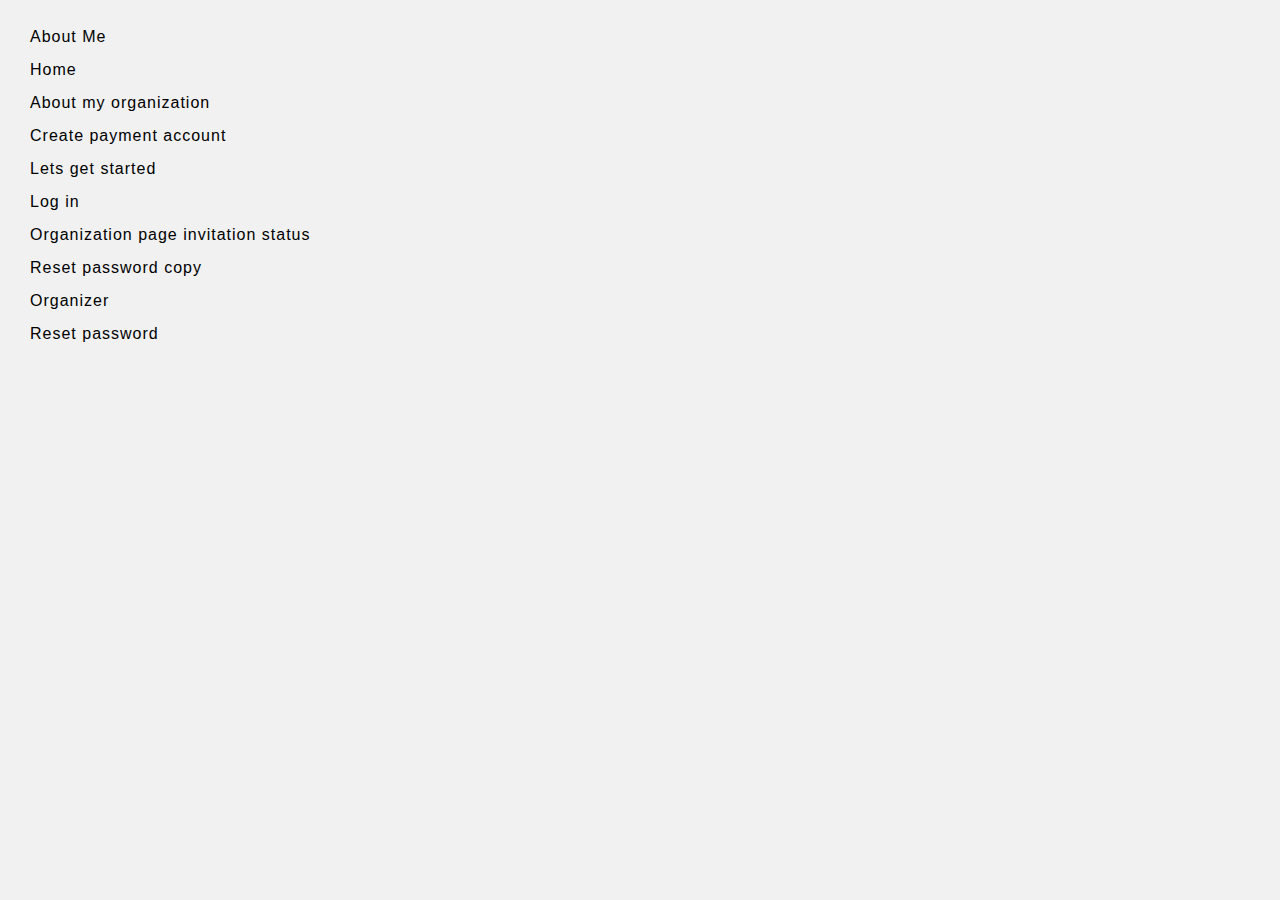
<file: index.html>
<!DOCTYPE html>
<html lang="en">
<head>
  <meta charset="UTF-8">
  <meta name="viewport" content="width=device-width, initial-scale=1.0">
  <meta http-equiv="X-UA-Compatible" content="ie=edge">
  <title>RaffleNetwork</title>
  <link href="https://fonts.googleapis.com/css?family=Montserrat" rel="stylesheet">
  <link href="https://fonts.googleapis.com/css?family=Comfortaa" rel="stylesheet">
  <link rel="stylesheet" href="./styles/main.css">
</head>
<body>
  <style>
    body {
      background-color: #f1f1f1;
      padding: 20px 0;
    }

    a {
      padding: 10px 30px;
      font-family: 'Arial';
      color: #000;
      letter-spacing:1px;
      line-height: 33px;
      cursor: pointer;
      transition: color .2s;
    }

    a:hover {
      color: #7b7b7a;
      text-decoration: underline;
    }
  </style>
  <a href="https://luminitaserban.github.io/DemoHTML/AboutMe.html">About Me</a>
  <br>
  <a href="https://luminitaserban.github.io/DemoHTML/landing.html">Home</a>
  <br>
  <a href="https://luminitaserban.github.io/DemoHTML/AboutMyOrganization.html">About my organization</a>
  <br>
  <a href="https://luminitaserban.github.io/DemoHTML/CreatePaymentAccount.html">Create payment account</a>
  <br>
  <a href="https://luminitaserban.github.io/DemoHTML/LetsGetStarted.html">Lets get started</a>
  <br>
  <a href="https://luminitaserban.github.io/DemoHTML/LogIn.html">Log in</a>
  <br>
  <a href="https://luminitaserban.github.io/DemoHTML/OrgPageInvitationStatus.html">Organization page invitation status</a>
  <br>
  <a href="https://luminitaserban.github.io/DemoHTML/ResetPasswordCopy.html">Reset password copy</a>
  <br>
  <a href="https://luminitaserban.github.io/DemoHTML/organizer.html">Organizer</a>
  <br>
  <a href="https://luminitaserban.github.io/DemoHTML/resetPassword.html">Reset password</a>
</body>
</html>
</file>
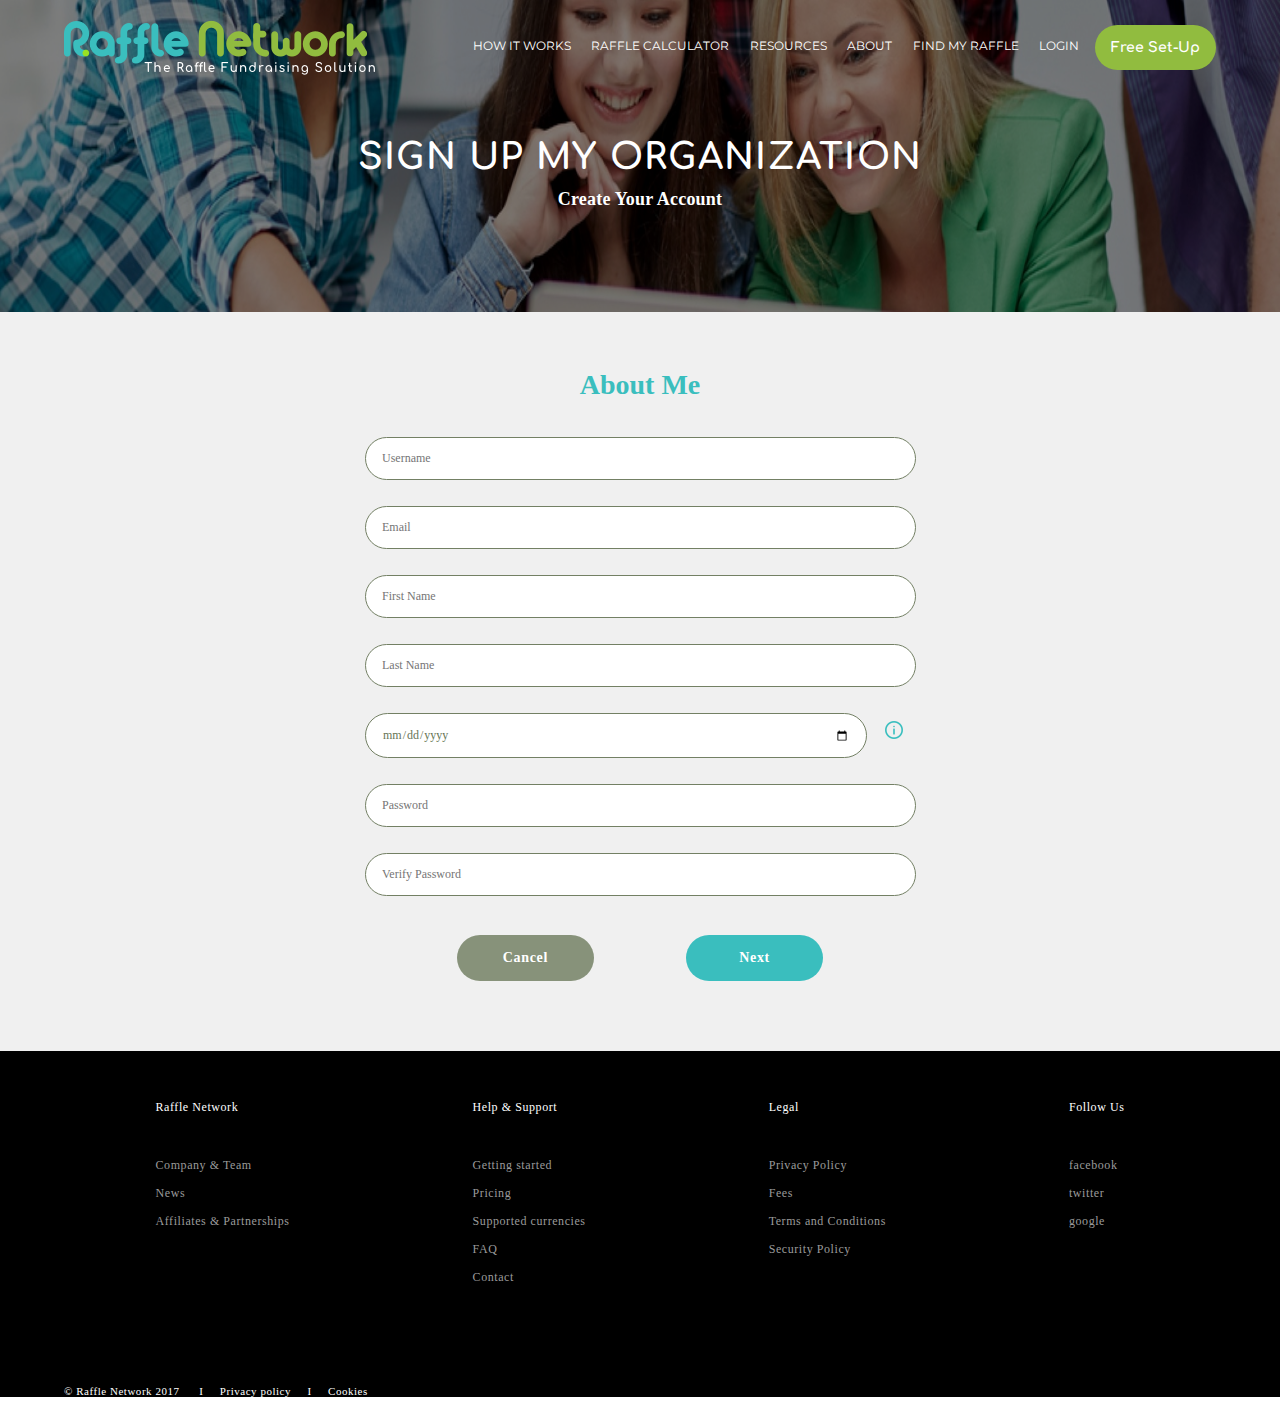
<file: AboutMe.html>
<!DOCTYPE html>
<html lang="en">
<head>
  <meta charset="UTF-8">
  <meta name="viewport" content="width=device-width, initial-scale=1.0">
  <meta http-equiv="X-UA-Compatible" content="ie=edge">
  <title>AboutMe</title>
  <link href="https://fonts.googleapis.com/css?family=Montserrat" rel="stylesheet">
  <link href="https://fonts.googleapis.com/css?family=Comfortaa" rel="stylesheet">
  <link rel="stylesheet" href="./styles/main.css">
</head>
<body style="font-family: 'Arial'">

  <header class="heading-section small">
    <img class="heading-background" src="images/background4.jpg" alt="background header">
    <div class="base-container">
      <div class="header-top">
          <div class="logo">
            <img src="images/raffle-logo.png" alt="logo">
          </div>
          <div class="header-menu">
            <nav>
              <ul>
                <li><a href="#">HOW IT WORKS</a></li>
                <li><a href="#">RAFFLE CALCULATOR</a></li>
                <li><a href="#">RESOURCES</a></li>
                <li><a href="#">ABOUT</a></li>
                <li><a href="#">FIND MY RAFFLE</a></li>
                <li><a href="#">LOGIN </a></li>
              </ul>
              <button class="auth">Free Set-Up</button>
            </nav>
          </div>
      </div>
      
      <div class="base-header-container no-margin">
        <h3 class="text-center h3-white">SIGN UP MY ORGANIZATION</h3>
        <div class="button"><button class="btt-transparent">Create Your Account</button></div>
      </div>
    </div>
  </header>

  <div class="form-block-bg">
    <div class="base-container">
      <h4 class="h4-form">About Me</h4>
      <div class="form-input">
        <input class="wide-input" type="text" placeholder="Username">
        <input class="wide-input" type="email" placeholder="Email">
        <input class="wide-input" type="text" placeholder="First Name">
        <input class="wide-input" type="text" placeholder="Last Name">
        <input class="wide85-input" type="date" placeholder="Date Of Birth" min="1940-01-01" max="2018-12-31">

        <div class="tooltip">
          <div class="info-icon tooltip"><img src="images/info-icon.png" alt="info icon"></div>
          <span class="tooltiptext">Date Of Birth</span>
        </div>
         

        <input class="wide-input" type="password" placeholder="Password">
        <input class="wide-input" type="password" placeholder="Verify Password">
        <!-- <div class="margin-25-0">
          <label class="position-relative">
            <input type="checkbox" checked>
            <span></span>
            <span class="label-text">Remember Me</span> 
          </label>
        </div> -->
        <div class="button-seven-block flex-button space-evenly">
          <button class="gray comfortaa-font wide25">Cancel</button>
          <button class="blue comfortaa-font wide25">Next</button>
        </div>
      </div>
    </div>
  </div>


    <footer class="footer">
      <div class="base-container">
        <div class="ul-container">
          <ul>
            <li class="first-li" ><a class="first-link" href="#">Raffle Network</a></li>
            <li><a href="#">Company & Team</a></li>
            <li><a href="#">News</a></li>
            <li><a href="#">Affiliates & Partnerships</a></li>
          </ul>
  
          <ul>
              <li class="first-li" ><a class="first-link" href="#">Help & Support</a></li>
              <li><a href="#">Getting started</a></li>
              <li><a href="#">Pricing</a></li>
              <li><a href="#">Supported currencies</a></li>
              <li><a href="#">FAQ</a></li>
              <li><a href="#">Contact</a></li>
          </ul>
  
          <ul>
              <li class="first-li" ><a class="first-link" href="#">Legal</a></li>
              <li><a href="#">Privacy Policy</a></li>
              <li><a href="#">Fees</a></li>
              <li><a href="#">Terms and Conditions</a></li>
              <li><a href="#">Security Policy</a></li>
          </ul>
  
          <ul>
              <li class="first-li" ><a class="first-link" href="#">Follow Us</a></li>
              <li><a href="#">facebook</a></li>
              <li><a href="#">twitter</a></li>
              <li><a href="#">google</a></li>
          </ul>
        </div>
        

        <div class="footer-licence">
          <pre>© Raffle Network 2017      I     Privacy policy     I     Cookies</pre>
        </div>

      </div>

    </footer>


</body>
</html>
</file>
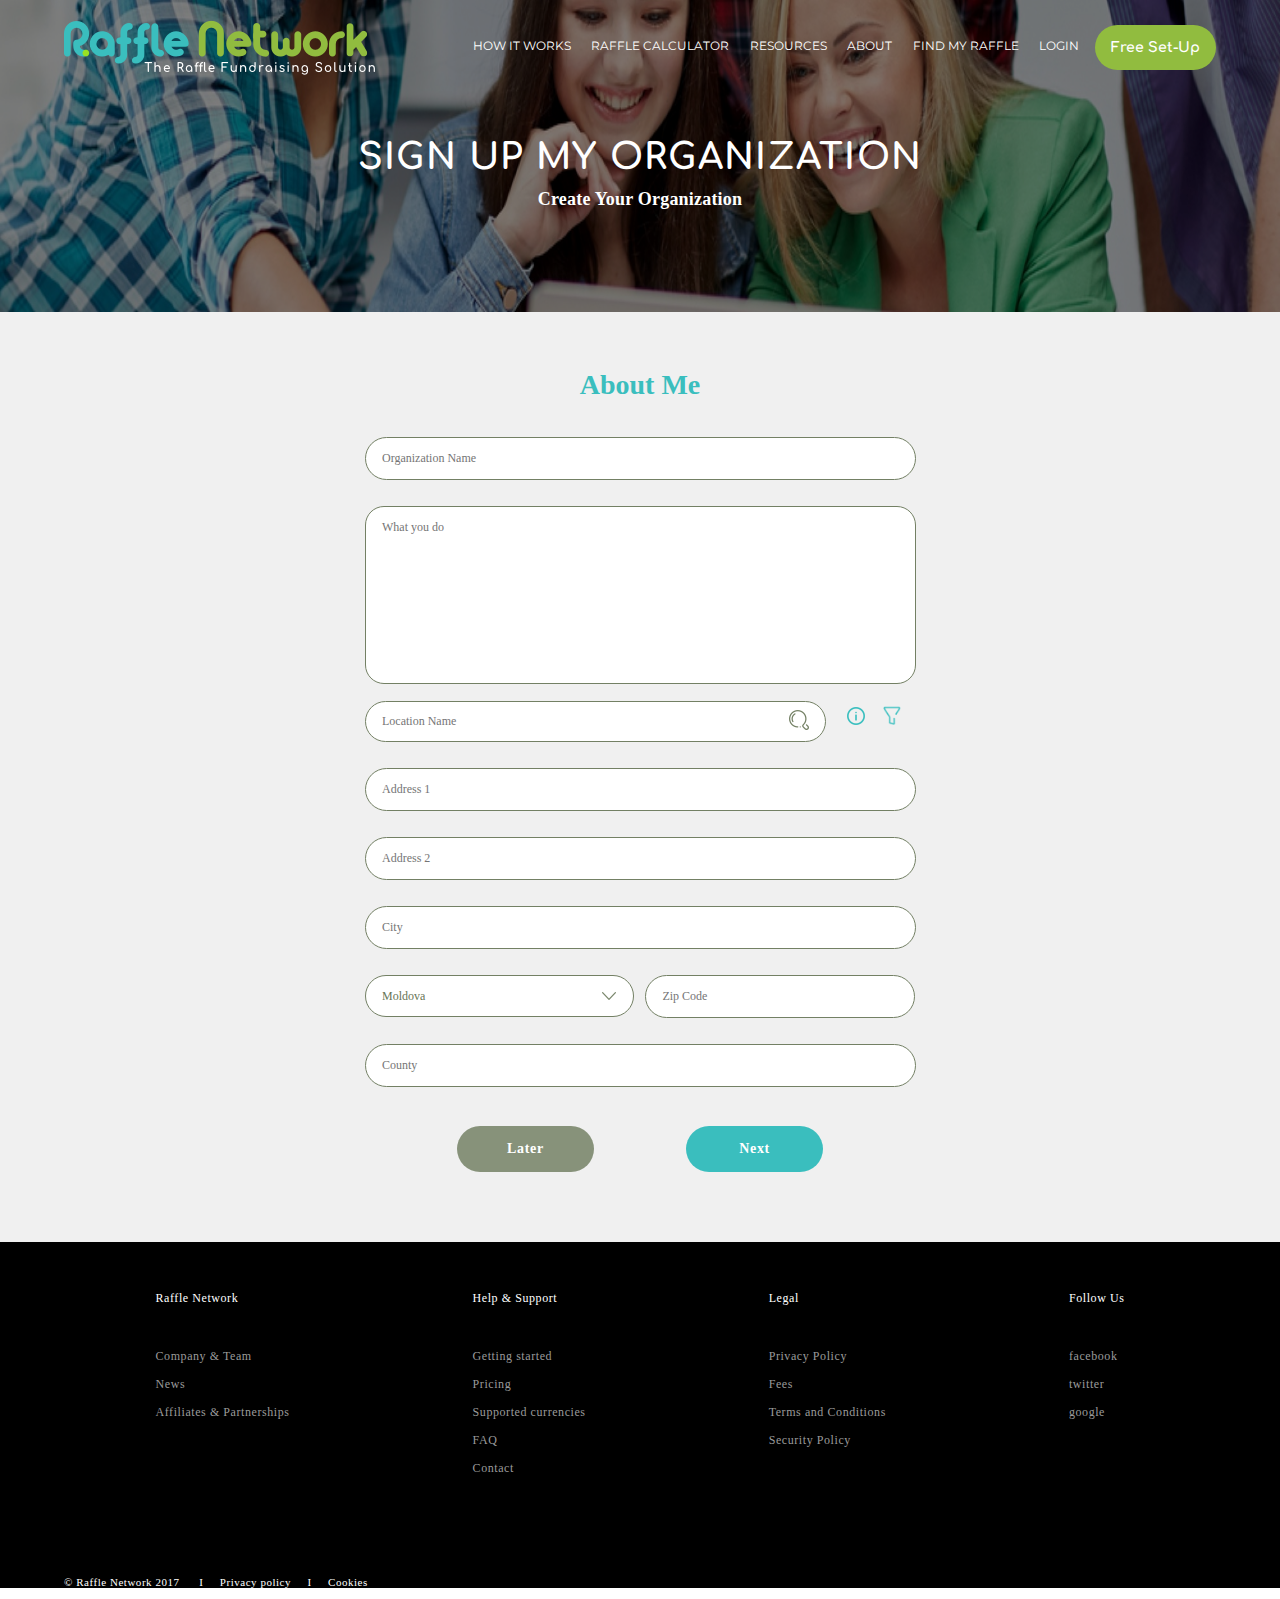
<file: AboutMyOrganization.html>
<!DOCTYPE html>
<html lang="en">
<head>
  <meta charset="UTF-8">
  <meta name="viewport" content="width=device-width, initial-scale=1.0">
  <meta http-equiv="X-UA-Compatible" content="ie=edge">
  <title>AboutMyOrganization</title>
  <link href="https://fonts.googleapis.com/css?family=Montserrat" rel="stylesheet">
  <link href="https://fonts.googleapis.com/css?family=Comfortaa" rel="stylesheet">
  <link rel="stylesheet" href="./styles/main.css">
</head>
<body style="font-family: 'Arial'">

  <header class="heading-section small">
    <img class="heading-background" src="images/background4.jpg" alt="background header">
    <div class="base-container">
      <div class="header-top">
          <div class="logo">
            <img src="images/raffle-logo.png" alt="logo">
          </div>
          <div class="header-menu">
            <nav>
              <ul>
                <li><a href="#">HOW IT WORKS</a></li>
                <li><a href="#">RAFFLE CALCULATOR</a></li>
                <li><a href="#">RESOURCES</a></li>
                <li><a href="#">ABOUT</a></li>
                <li><a href="#">FIND MY RAFFLE</a></li>
                <li><a href="#">LOGIN </a></li>
              </ul>
              <button class="auth">Free Set-Up</button>
            </nav>
          </div>
      </div>
      
      <div class="base-header-container no-margin">
        <h3 class="text-center h3-white">SIGN UP MY ORGANIZATION</h3>
        <div class="button"><button class="btt-transparent">Create Your Organization</button></div>
      </div>
    </div>
  </header>

  <div class="form-block-bg">
    <div class="base-container">
      <h4 class="h4-form">About Me</h4>
      <div class="form-input">
        <input class="wide-input" type="text" placeholder="Organization Name">
        <textarea class="wide-input" cols="30" rows="10" placeholder="What you do"></textarea>
        
        <div class="input-block wide75-input">
          <input class="wide75-input input-width" type="text" placeholder="Location Name">
          <img class="img-absolute" src="images/searchInput.png" alt="search icon">
        </div>
        
        <div class="tooltip-container">
            <div class="tooltip">
              <div class="info-icon tooltip margin-right-img"><img src="images/info-icon.png" alt="info icon"></div>
              <span class="tooltiptext">Date Of Birth</span>
            </div>
            <div class="tooltip">
              <div class="info-icon tooltip"><img class="img81" src="images/Shape9.png" alt="info icon"></div>
              <span class="tooltiptext">Date?????</span>
            </div>
        </div>
        
        <input class="wide-input" type="text" placeholder="Address 1">
        <input class="wide-input" type="text" placeholder="Address 2">
        <input class="wide-input" type="text" placeholder="City">
        <div class="input-2">
  
          <div class="input-block wide75-input">
            <select class="wide-input marg-input-flex input-width" placeholder="State">
              <option value="Moldova">Moldova</option>
              <option value="Rusia">Rusia</option>
              <option value="USA">USA</option>
            </select>
            <img class="img-absolute top-right" src="images/Shape10.png" alt="icon">
          </div>

          
          <input class="wide-input" type="number" placeholder="Zip Code" style="width: 63%">
        </div>
        
        <input class="wide-input" type="text" placeholder="County">
        
        <div class="button-seven-block flex-button space-evenly">
          <button class="gray comfortaa-font wide25">Later</button>
          <button class="blue comfortaa-font wide25">Next</button>
        </div>
      </div>
    </div>
  </div>


  <footer class="footer">
    <div class="base-container">
      <div class="ul-container">
        <ul>
          <li class="first-li" ><a class="first-link" href="#">Raffle Network</a></li>
          <li><a href="#">Company & Team</a></li>
          <li><a href="#">News</a></li>
          <li><a href="#">Affiliates & Partnerships</a></li>
        </ul>

        <ul>
            <li class="first-li" ><a class="first-link" href="#">Help & Support</a></li>
            <li><a href="#">Getting started</a></li>
            <li><a href="#">Pricing</a></li>
            <li><a href="#">Supported currencies</a></li>
            <li><a href="#">FAQ</a></li>
            <li><a href="#">Contact</a></li>
        </ul>

        <ul>
            <li class="first-li" ><a class="first-link" href="#">Legal</a></li>
            <li><a href="#">Privacy Policy</a></li>
            <li><a href="#">Fees</a></li>
            <li><a href="#">Terms and Conditions</a></li>
            <li><a href="#">Security Policy</a></li>
        </ul>

        <ul>
            <li class="first-li" ><a class="first-link" href="#">Follow Us</a></li>
            <li><a href="#">facebook</a></li>
            <li><a href="#">twitter</a></li>
            <li><a href="#">google</a></li>
        </ul>
      </div>
      

      <div class="footer-licence">
        <pre>© Raffle Network 2017      I     Privacy policy     I     Cookies</pre>
      </div>

    </div>

  </footer>


</body>
</html>
</file>
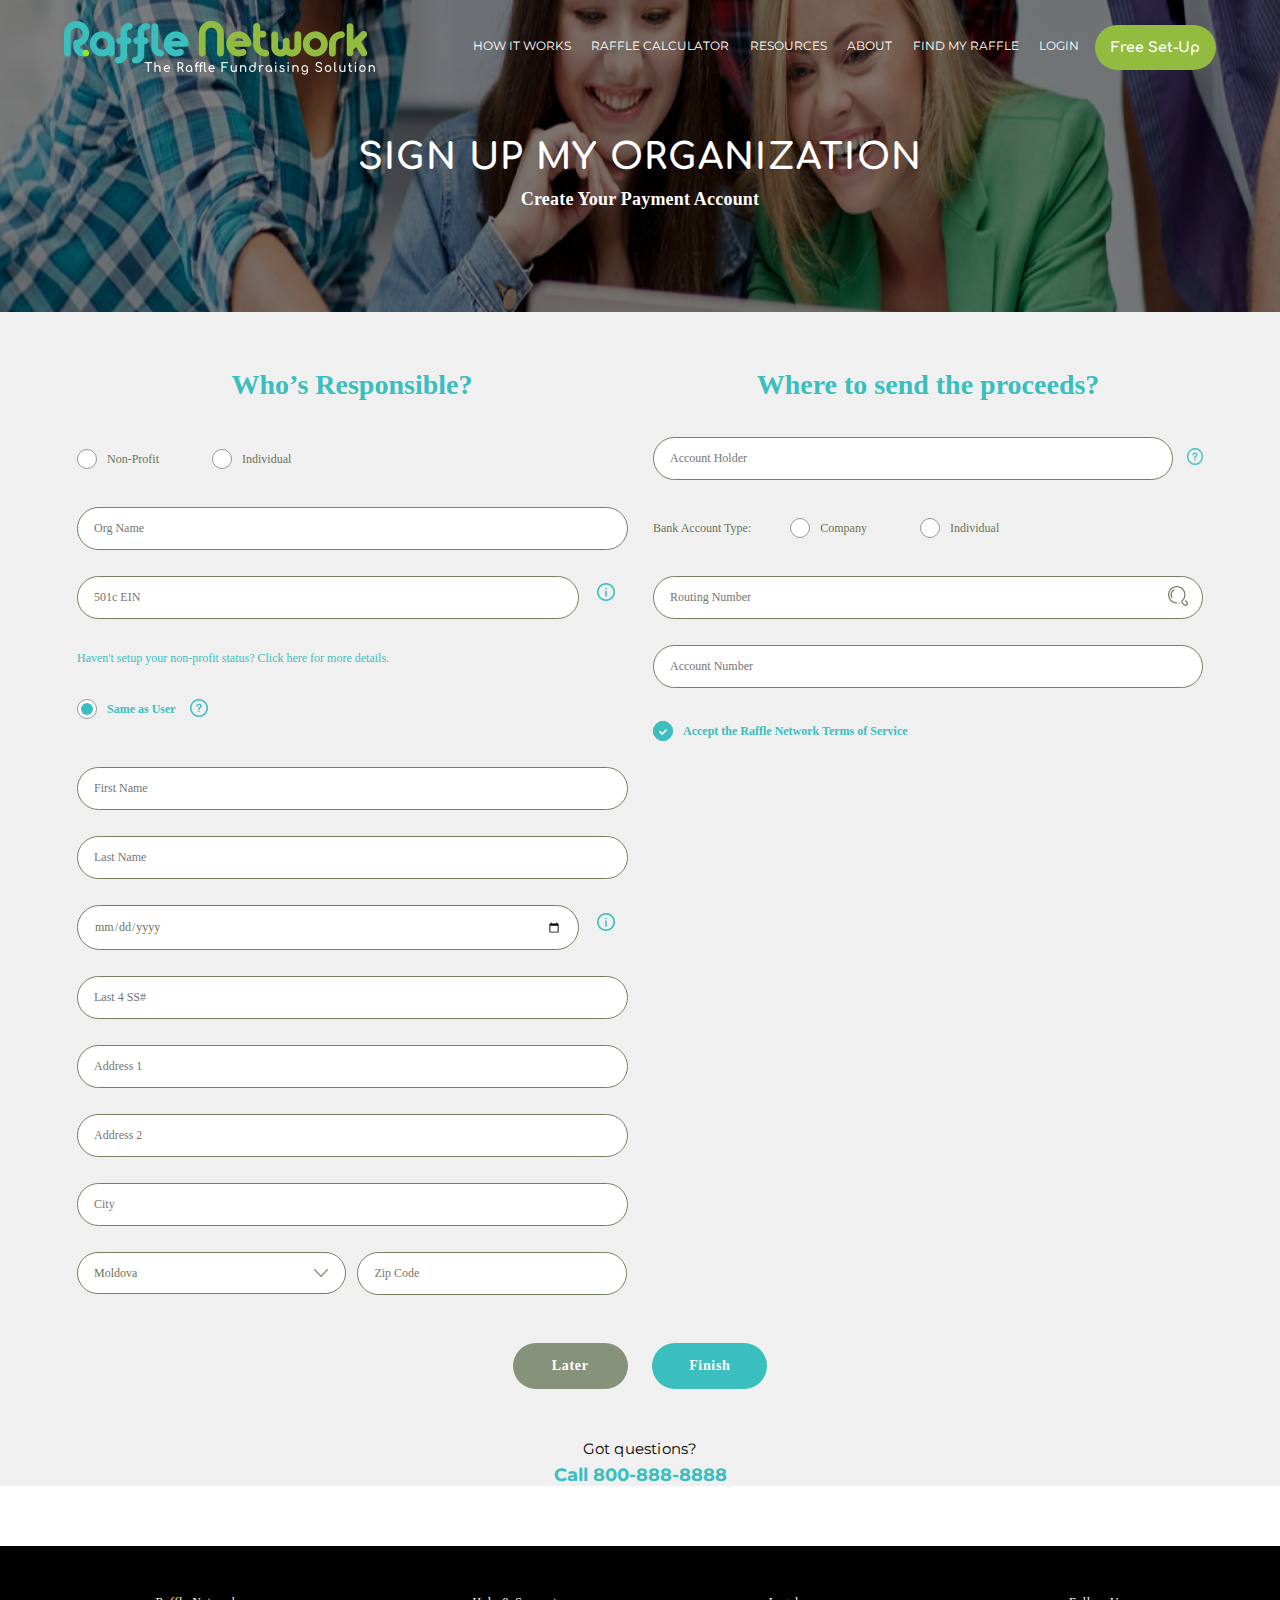
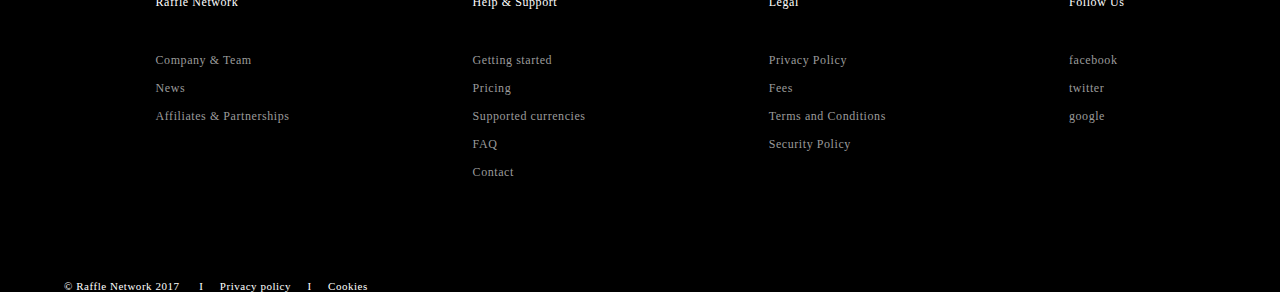
<file: CreatePaymentAccount.html>
<!DOCTYPE html>
<html lang="en">
<head>
  <meta charset="UTF-8">
  <meta name="viewport" content="width=device-width, initial-scale=1.0">
  <meta http-equiv="X-UA-Compatible" content="ie=edge">
  <title>CreatePaymentAccount</title>
  <link href="https://fonts.googleapis.com/css?family=Montserrat" rel="stylesheet">
  <link href="https://fonts.googleapis.com/css?family=Comfortaa" rel="stylesheet">
  <link rel="stylesheet" href="./styles/main.css">
</head>
<body style="font-family: 'Arial'">

  <header class="heading-section small">
    <img class="heading-background" src="images/background4.jpg" alt="background header">
    <div class="base-container">
      <div class="header-top">
          <div class="logo">
            <img src="images/raffle-logo.png" alt="logo">
          </div>
          <div class="header-menu">
            <nav>
              <ul>
                <li><a href="#">HOW IT WORKS</a></li>
                <li><a href="#">RAFFLE CALCULATOR</a></li>
                <li><a href="#">RESOURCES</a></li>
                <li><a href="#">ABOUT</a></li>
                <li><a href="#">FIND MY RAFFLE</a></li>
                <li><a href="#">LOGIN </a></li>
              </ul>
              <button class="auth">Free Set-Up</button>
            </nav>
          </div>
      </div>
      
      <div class="base-header-container no-margin">
        <h3 class="text-center h3-white">SIGN UP MY ORGANIZATION</h3>
        <div class="button"><button class="btt-transparent">Create Your Payment Account</button></div>
      </div>
    </div>
  </header>

  <div class="form-block-bg">
    <div class="base-container">

      <div class="flex-card">
          <div style="width: 50%" class="form-input">
              <h4 class="h4-form">Who’s Responsible?</h4>
              <div class="form-input">

                <div class="flex">
                  <div class="margin-25-0" style="margin-right: 53px">
                    <label class="position-relative">
                      <input type="radio" name="rad">
                      <span></span>
                      <span class="label-text">Non-Profit</span> 
                    </label>
                  </div>
  
                  <div class="margin-25-0">
                    <label class="position-relative">
                      <input type="radio" name="rad">
                      <span></span>
                      <span class="label-text">Individual</span> 
                    </label>
                  </div>
                </div>
                

                <input class="wide-input" type="text" placeholder="Org Name">
                
                <div>
                  <input class="wide85-input" type="text" placeholder="501c EIN">
                  <div class="tooltip">
                    <div class="info-icon tooltip"><img src="images/info-icon.png" alt="info icon"></div>
                    <span class="tooltiptext">??????</span>
                  </div>
                </div>
                

                <ul class="text-left"><li><a href="#">Haven't setup your non-profit status? Click here for more details.</a></li></ul>
               
                <div class="flex" style="margin: 33px 0">
                  <div class="no-gutters">
                    <label class="position-relative">
                      <input type="checkbox" checked>
                      <span></span>
                      <span class="label-text">Same as User</span> 
                    </label>
                  </div>
  
                  <div class="tooltip inline">
                    <div class="info-icon tooltip"><img src="images/Shape11.png" alt="info icon"></div>
                    <span class="tooltiptext">??????</span>
                  </div>
                </div>

                <input class="wide-input" type="text" placeholder="First Name">
                <input class="wide-input" type="text" placeholder="Last Name">

                <div>
                  <input class="wide85-input" type="date" placeholder="Date Of Birth" min="1940-01-01" max="2018-12-31">
                  
                  <div class="tooltip">
                    <div class="info-icon tooltip"><img src="images/info-icon.png" alt="info icon"></div>
                    <span class="tooltiptext">Date Of Birth</span>
                  </div>
                </div>
                

                <input class="wide-input" type="text" placeholder="Last 4 SS#">
                <input class="wide-input" type="text" placeholder="Address 1">
                <input class="wide-input" type="text" placeholder="Address 2">
                <input class="wide-input" type="text" placeholder="City">
                <div class="input-2">
        
                  <div class="input-block wide75-input">
                    <select class="wide-input marg-input-flex input-width" placeholder="State">
                      <option value="Moldova">Moldova</option>
                      <option value="Rusia">Rusia</option>
                      <option value="USA">USA</option>
                    </select>
                    <img class="img-absolute top-right" src="images/Shape10.png" alt="icon">
                  </div>
                  <input class="wide-input" type="number" placeholder="Zip Code" style="width: 63%">
                </div>
                
              </div>
            </div>
      
      
      
            <div style="width: 50%" class="form-input">
              <h4 class="h4-form">Where to send the proceeds?</h4>
              <div class="flex row input">
                  <input class="wide box-sizing" type="text" placeholder="Account Holder">
                  <div class="tooltip flex column center">
                    <div class="info-icon tooltip"><img src="images/Shape11.png" alt="info icon"></div>
                    <span class="tooltiptext" style="top: 17px">??????</span>
                  </div>
              </div>
              <div class="flex">
                <p class="monserat-light" style="margin: auto 0; padding-right: 39px;">Bank Account Type:</p>  
                <div class="margin-25-0" style="margin-right: 53px">
                  <label class="position-relative">
                    <input type="radio" name="radio">
                    <span></span>
                    <span class="label-text">Company</span> 
                  </label>
                </div>

                <div class="margin-25-0">
                  <label class="position-relative">
                    <input type="radio" name="radio">
                    <span></span>
                    <span class="label-text">Individual</span> 
                  </label>
                </div>
              </div>
              <div style="position: relative" class="input">
                <input class="wide box-sizing" type="text" placeholder="Routing Number">
                <img style="position: absolute; right: 15px; top: 23px" src="images/searchInput.png" alt="search icon" style="right: -20px">
              </div>
              <input class="wide box-sizing" type="number" placeholder="Account Number">

              <div class="last-checkbox" style="margin-top: 20px">
                <label class="position-relative">
                  <input type="checkbox" checked>
                  <span></span>
                  <img src="images/Shape12.png" alt="icon">
                  <span class="label-text">Accept the Raffle Network Terms of Service</span> 
                </label>
              </div>

            </div>
      </div>

      <div class="button-seven-block">
        <button class="gray comfortaa-font" style="width: 10%; margin-right: 10px;">Later</button>
        <button class="blue comfortaa-font" style="width: 10%; margin-left: 10px;">Finish</button>
      </div>

      <div class="phone-number text-center">
        <p>Got questions?</p>
        <a href="tel:800-888-8888">Call 800-888-8888</a>
      </div>

    </div>
  </div>


  <footer class="footer">
    <div class="base-container">
      <div class="ul-container">
        <ul>
          <li class="first-li" ><a class="first-link" href="#">Raffle Network</a></li>
          <li><a href="#">Company & Team</a></li>
          <li><a href="#">News</a></li>
          <li><a href="#">Affiliates & Partnerships</a></li>
        </ul>

        <ul>
            <li class="first-li" ><a class="first-link" href="#">Help & Support</a></li>
            <li><a href="#">Getting started</a></li>
            <li><a href="#">Pricing</a></li>
            <li><a href="#">Supported currencies</a></li>
            <li><a href="#">FAQ</a></li>
            <li><a href="#">Contact</a></li>
        </ul>

        <ul>
            <li class="first-li" ><a class="first-link" href="#">Legal</a></li>
            <li><a href="#">Privacy Policy</a></li>
            <li><a href="#">Fees</a></li>
            <li><a href="#">Terms and Conditions</a></li>
            <li><a href="#">Security Policy</a></li>
        </ul>

        <ul>
            <li class="first-li" ><a class="first-link" href="#">Follow Us</a></li>
            <li><a href="#">facebook</a></li>
            <li><a href="#">twitter</a></li>
            <li><a href="#">google</a></li>
        </ul>
      </div>
      

      <div class="footer-licence">
        <pre>© Raffle Network 2017      I     Privacy policy     I     Cookies</pre>
      </div>

    </div>

  </footer>


</body>
</html>
</file>
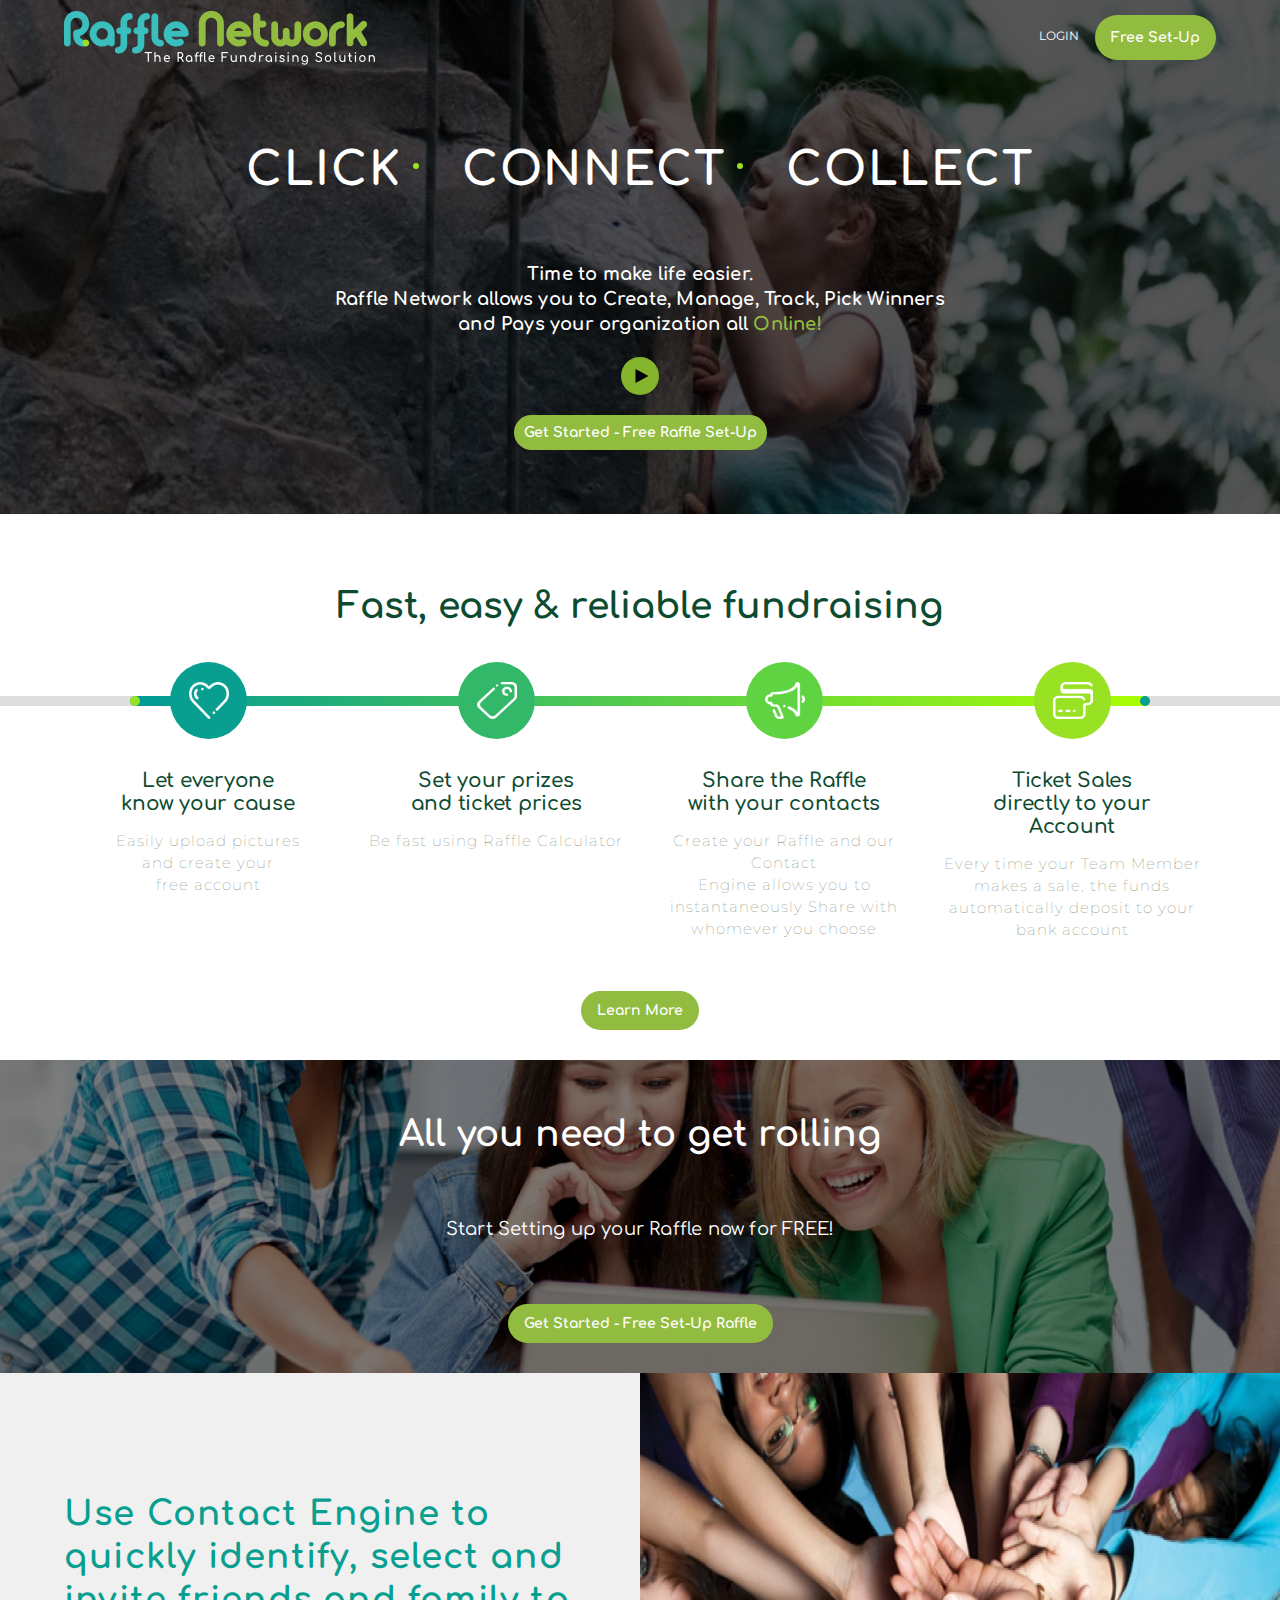
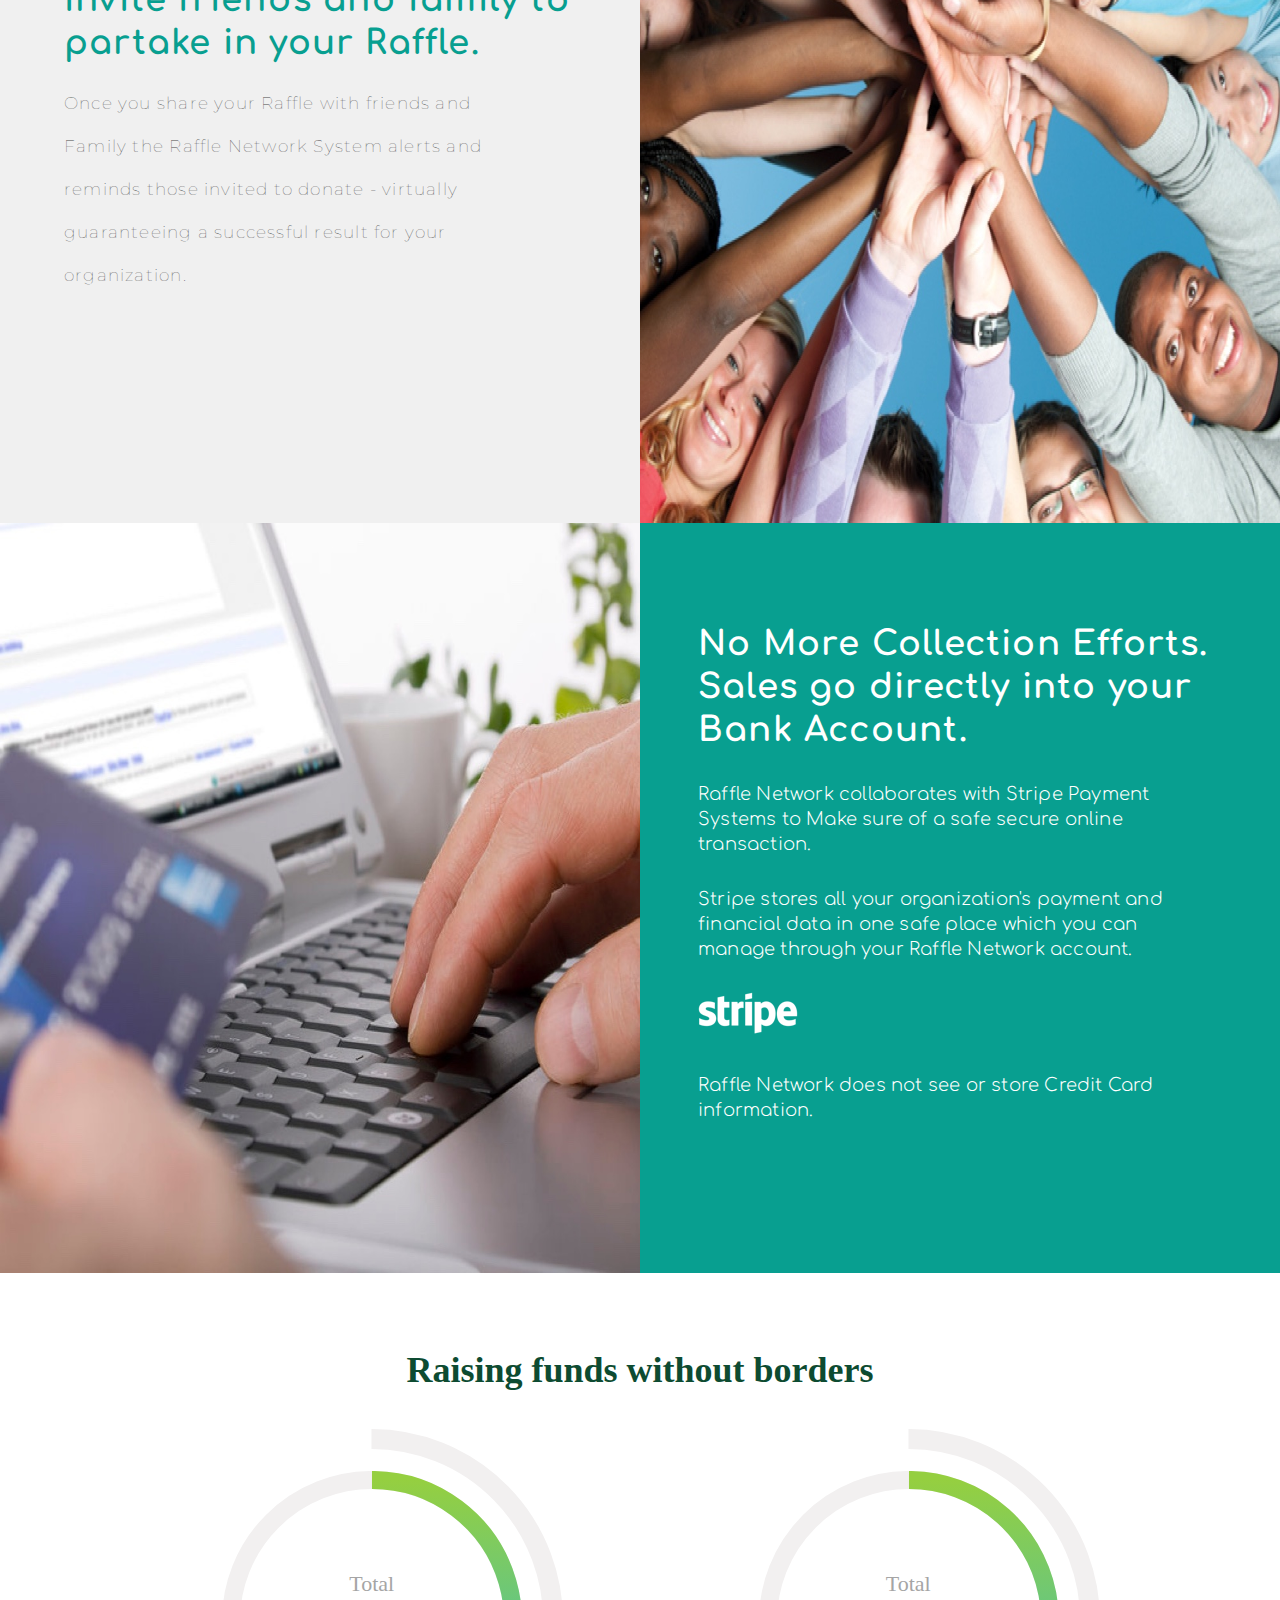
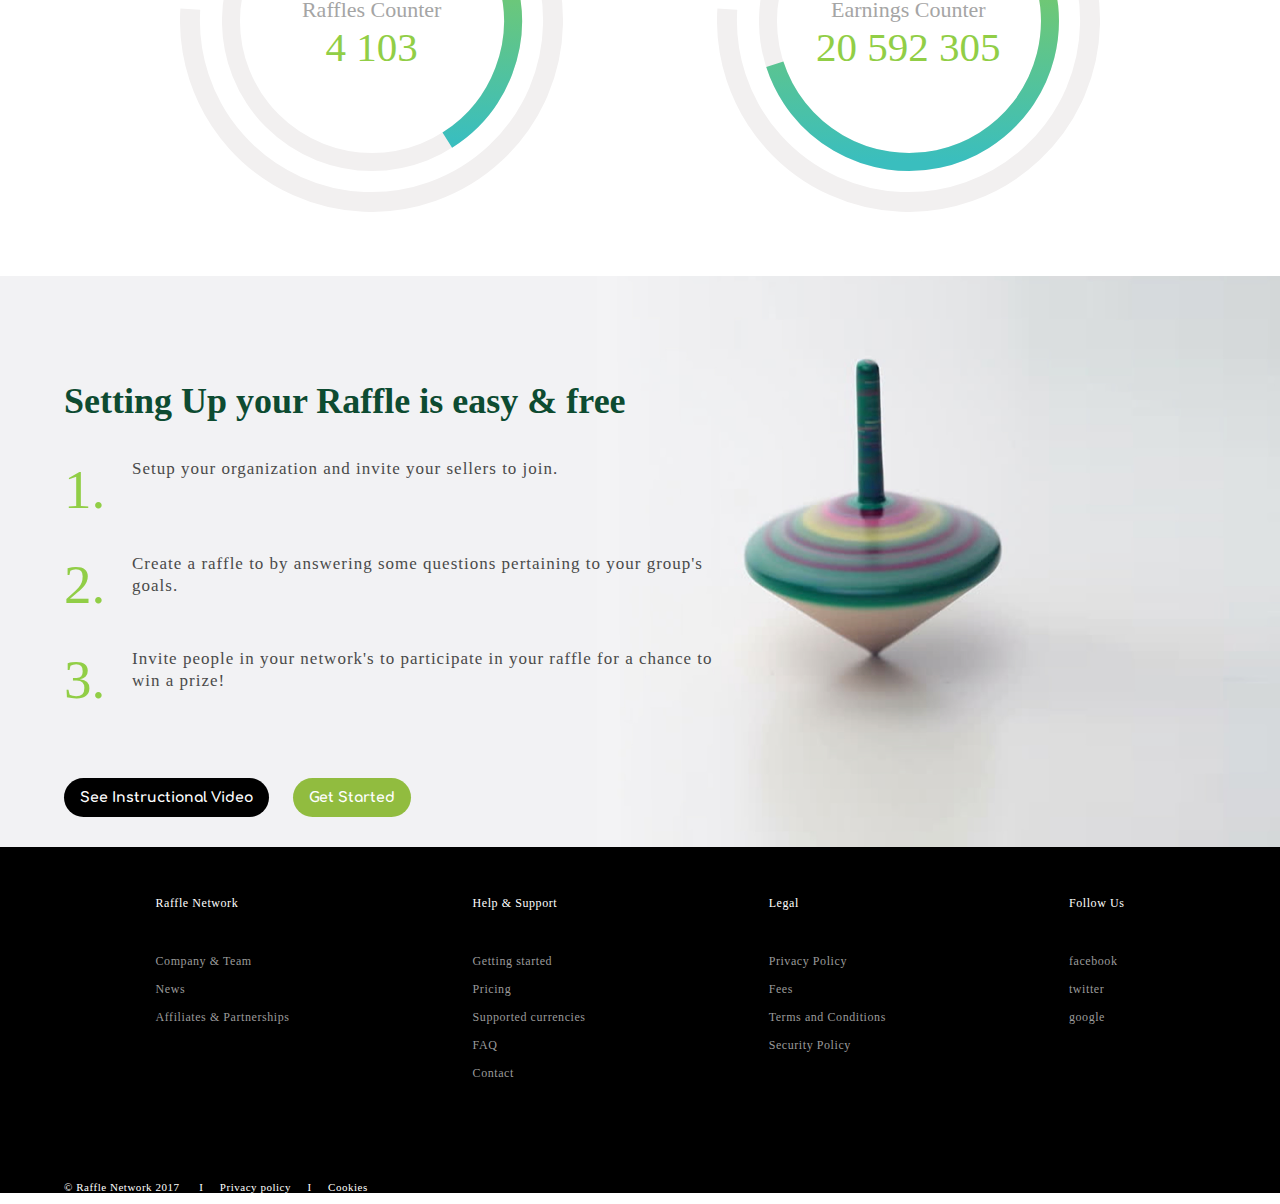
<file: landing.html>
<!DOCTYPE html>
<html lang="en">
<head>
  <meta charset="UTF-8">
  <meta name="viewport" content="width=device-width, initial-scale=1.0">
  <meta http-equiv="X-UA-Compatible" content="ie=edge">
  <title>Home7</title>
  <link href="https://fonts.googleapis.com/css?family=Montserrat" rel="stylesheet">
  <link href="https://fonts.googleapis.com/css?family=Comfortaa" rel="stylesheet">
  <link rel="stylesheet" href="./styles/main.css">
</head>
<body style="font-family: 'Arial'">

  <div class="heading-section" style="min-height: 514px;">
    <img class="heading-background" src="images/Rectangle.jpg" alt="background heading">
    <div class="base-container text-center">
      <header>
        <picture class="logo">
          <source srcset="images/ms-icon-144x144.png" media="(max-width: 767px)" style="transform: scale(0.9)">
          <img src="images/raffle-logo.png" alt="logo">
        </picture>
        <div class="header-menu">
          <nav>
            <ul>
              <li><a href="#">LOGIN </a></li>
            </ul>
            <button class="auth">Free Set-Up</button>
          </nav>
          <!-- menu-toggle -->
          <button class="menu-toggle" style="display: none;">
            <span></span>
            <span></span>
            <span></span>
          </button>
          
        </div>
      </header>

      <div class="base-header-container" style="margin-top: 9%">
        <h1>
          <span><h1>CLICK</h1></span>
          <span class="before-circle"><h1>CONNECT</h1></span>
          <span class="before-circle"><h1>COLLECT</h1></span>
        </h1>
        <p>
          Time to make life easier.<br>
            Raffle Network allows you to Create, Manage, Track, Pick Winners<br> 
            and Pays your organization all 
            <a href="#">Online!</a>
        </p>
        <button class="control margin-button"></button>
        <button class="margin-button">Get Started - Free Raffle Set-Up</button>
      </div>
    </div>
  </div>
  <div class="clearfix"></div>
  <div class="second-section">
    <div class="base-container text-center">
      <h3 class="second-block-h3">Fast, easy & reliable fundraising</h3>
    </div>

    <div class="mark">
      <div class="inner-content  base-container">
          <div class="circles">
              <span class="one"><img src="images/Shape.png" alt="shapecircle"></span>
              <span class="two"><img src="images/Shape2.png" alt="shapecircle"></span>
              <span class="three"><img src="images/Shape3.png" alt="shapecircle"></span>
              <span class="four"><img src="images/Shape4.png" alt="shapecircle"></span>
          </div>
          <div class="gradient">
            <span class="span-1"></span>
            <span class="span-2"></span>
          </div>
      </div>

      <div class="info-second-block  base-container">
        <div class="info-card one1">
          <h4>Let everyone<br>
              know your cause</h4>
          <p>Easily upload pictures<br>
              and create your<br> 
              free account</p>
        </div>
        <div class="info-card two2">
          <h4>Set your prizes<br> 
              and ticket prices</h4>
          <p>Be fast using Raffle Calculator</p>    
        </div>
        <div class="info-card">
          <h4>Share the Raffle<br>
              with your contacts</h4>
          <p>Create your Raffle and our Contact<br>
             Engine allows you to<br>
              instantaneously Share with<br>
               whomever you choose</p>
        </div>
        <div class="info-card">
          <h4>Ticket Sales<br> 
              directly to your Account</h4>
          <p>Every time your Team Member<br>
             makes a sale, the funds<br>
             automatically deposit to your<br>
             bank account</p>
        </div>
      </div>

      <div class="button-second-block"><button>Learn More</button></div>  

    </div>



    <div class="mark-min"  style="display: none;">
      <div class="base-container info-second-block" style="display: flex; flex-wrap: wrap;">
        <div class="circles" style="display: flex; flex-wrap: wrap;">
          <div style="margin: 1em auto 1em;">
            <span class="one" style="margin: 0 auto;"><img src="images/Shape.png" alt="shapecircle"></span>
            <div class="info-card">
              <h4>Let everyone know your cause</h4>
            </div>
          </div>
          <div style="margin: 1em auto 1em;">
            <span class="two" style="margin: 0 auto;"><img src="images/Shape2.png" alt="shapecircle"></span>
            <div class="info-card two2">
              <h4>Set your prizes and ticket prices</h4>  
            </div>
          </div>
          <div style="margin: 1em auto 1em;">
            <span class="three" style="margin: 0 auto;"><img src="images/Shape3.png" alt="shapecircle"></span>
            <div class="info-card">
              <h4>Share the Raffle with your contacts</h4>
            </div>
          </div>  
          <div style="margin: 1em auto 1em;">
            <span class="four" style="margin: 0 auto;"><img src="images/Shape4.png" alt="shapecircle"></span>
            <div class="info-card">
              <h4>Ticket Sales directly to your Account</h4>
            </div>
          </div>  
        </div>
        <div class="button-second-block"><button>Learn More</button></div> 
      </div>

       

    </div>
    

  </div>

  <div class="three-section">
    <picture class="logo">
      <source srcset="images/bg3block.jpg" media="(max-width: 600px)" style="transform: scale(0.9)">
      <img class="three-background" src="images/bg3block копия.jpg" alt="background3">
    </picture>
    
    <div class="base-container">
      <div class="middle-container">
          <h3 class="three-block-h3">All you need to get rolling</h3>
          <p>Start Setting up your Raffle now for FREE!</p>
          <div class="button-three-block">
            <button>Get Started - Free Set-Up Raffle</button>
          </div>
      </div> 
    </div>
  </div>

  <div class="four-section">
    <div class="four-section-cards">
      <img src="images/4section.jpg" alt="bg 4 section">
    </div>
    <div class="base-container four-block-base-container">
      <h4 class="h4-four-block">Use Contact Engine to<br> quickly identify, select and<br> invite friends and family to<br> partake in your Raffle.</h4>
      <p class="p-four-block">Once you share your Raffle with friends and<br> Family the Raffle Network System alerts and<br> reminds those invited to donate - virtually<br> guaranteeing a successful result for your<br> organization.</p>
    </div>
  </div>

  <div class="five-section">
      <div class="five-section-cards">
        <img src="images/bg5block.jpg" alt="bg 5 section">
      </div>
      <div class="base-container five-block-base-container">
        <h4 class="h4-five-block">No More Collection Efforts.<br>
            Sales go directly into your<br> Bank Account.</h4>
        <div class="p-five-block">
          <p>Raffle Network collaborates with Stripe Payment<br> Systems to Make sure of a safe secure online<br> transaction.</p>
          <p>Stripe stores all your organization's payment and<br> financial data in one safe place which you can<br> manage through your Raffle Network account.</p>
          <img class="img-stripe" src="images/stripe.png" alt="stripe word">
          <p>Raffle Network does not see or store Credit Card<br> information.</p>
        </div>
      </div>
  </div>

  <h3 class="h3-six text-center" style="width:100%">Raising funds without borders</h3>
  <div class="rising-founds">
      <div class="svg-shape-background" style="display: none;">
          <svg width="100%" height="316px" viewBox="0 0 2000 316" version="1.1" xmlns="http://www.w3.org/2000/svg" xmlns:xlink="http://www.w3.org/1999/xlink">
            <g id="Page-1" stroke="none" stroke-width="1" fill="none" fill-rule="evenodd">
                <g id="Home--7-June-" transform="translate(0.000000, -3583.000000)">
                    <path d="M0,3784.64844 L337.256655,3645.75781 L494.937163,3889.31024 L717.497229,3584 L1037.7638,3687.80423 L986.531636,3618.36328 L1027.41194,3765 L1155.1753,3653.85033 L1486.05424,3765 L1760,3608.92969 L1737.66386,3827.90465 C1737.66386,3827.90465 1585.74964,3746.62898 1394.94364,3731.59375 C1204.13764,3716.55852 1052.22121,3685.59963 1037.7638,3687.80423 C720.985766,3736.10954 0,3784.64844 0,3784.64844 Z" id="Path-2" stroke="#979797" stroke-width="0.8"></path>
                    <circle id="Oval-2" fill="#91CE45" cx="335" cy="3648" r="17"></circle>
                    <circle id="Oval-2" fill="#91CE45" cx="1040" cy="3690" r="11"></circle>
                    <circle id="Oval-2" fill="#91CE45" cx="493.5" cy="3887.5" r="11.5"></circle>
                    <circle id="Oval-2" fill="#91CE45" cx="1732" cy="3819" r="17"></circle>
                    <circle id="Oval-2" fill="#91CE45" cx="1759.5" cy="3606.5" r="10.5"></circle>
                    <circle id="Oval-2" fill="#91CE45" cx="988.5" cy="3622.5" r="6.5"></circle>
                    <circle id="Oval-2" fill="#91CE45" cx="1027.5" cy="3764.5" r="6.5"></circle>
                    <path d="M1764.375,3605.85156 L2003.79688,3655.8125" id="Path-3" stroke="#979797"></path>
                </g>
            </g>
          </svg>
      </div>
      <div class="circles-gradient">
          <div class="svg-circle">
              <img src="./images/Oval_3.svg" alt="">
              <div class="svg-circle-inner">
                  <svg width="100%" height="100%">
                      <defs>
                        <linearGradient x1="50%" y1="0%" x2="50%" y2="100%" id="linearGradient-1">
                            <stop stop-color="#95CF40" offset="0%"></stop>
                            <stop stop-color="#3ABEBE" offset="100%"></stop>
                        </linearGradient>
                      </defs>
                      <circle  fill="none" cx="125" cy="125" r="117.5" style="stroke: rgb(242, 240, 240); stroke-width: 15;"></circle>
                      <path fill="none" style="stroke-width: 15; stroke: url(#linearGradient-1);" d="M 187.772604124338 224.32698611882444 A 117.5 117.5 0 0 0 125.00000000000001 7.5"></path>  
                    </svg>
              </div>
              <div class="info-svg">
                <span class="text-svg">Total<br> 
                    Raffles Counter</span>
                <span class="number-svg">4 103</span>
              </div>
          </div>
          <div class="svg-circle">
              <img src="./images/Oval_3.svg" alt="">
              <div class="svg-circle-inner">
                <svg width="100%" height="100%">
                    <defs>
                      <linearGradient x1="50%" y1="0%" x2="50%" y2="100%" id="linearGradient-1">
                          <stop stop-color="#95CF40" offset="0%"></stop>
                          <stop stop-color="#3ABEBE" offset="100%"></stop>
                      </linearGradient>
                    </defs>
                    <circle fill="none" cx="125" cy="125" r="117.5" style="stroke: rgb(242, 240, 240); stroke-width: 15;"></circle>
                    <path fill="none" style="stroke-width: 15; stroke: url(#linearGradient-1);" d="M 13.182660234218133 161.09892696055795 A 117.5 117.5 0 1 0 125.00000000000001 7.5"></path> 
                </svg>
            </div>
            <div class="info-svg">
                <span class="text-svg">Total<br>
                  Earnings Counter</span>
                <span class="number-svg">20 592 305</span>
            </div>
          </div>
      </div>
  </div>


  <div class="seven-section">
      <img class="seven-background" src="images/titirez.png" alt="background7">
      <div class="base-container">
        <div class="middle-container seven-middle">
            <h3 class="seven-block-h3">Setting Up your Raffle is easy & free</h3>
            <div class="info-seven-container">
              <div class="info-card-seven">
                <span>1.</span>
                <p>Setup your organization and invite your sellers 
                    to join.</p>
              </div>
              <div class="info-card-seven">
                <span>2.</span>
                <p>Create a raffle to by answering some questions 
                    pertaining to your group's goals.</p>
              </div>
              <div class="info-card-seven">
                <span>3.</span>
                <p>Invite people in your network's to participate in your raffle for a chance to win a prize!</p>
              </div>
            </div>

            <div class="button-seven-block">
              <button style="margin-right:20px" class="black">See Instructional Video</button>
              <button class="second-button">Get Started</button>
            </div>
        </div> 
      </div>
    </div>

    <footer class="footer">
      <div class="base-container">
        <div class="ul-container">
          <ul>
            <li class="first-li" ><a class="first-link" href="#">Raffle Network</a></li>
            <li><a href="#">Company & Team</a></li>
            <li><a href="#">News</a></li>
            <li><a href="#">Affiliates & Partnerships</a></li>
          </ul>
  
          <ul>
              <li class="first-li" ><a class="first-link" href="#">Help & Support</a></li>
              <li><a href="#">Getting started</a></li>
              <li><a href="#">Pricing</a></li>
              <li><a href="#">Supported currencies</a></li>
              <li><a href="#">FAQ</a></li>
              <li><a href="#">Contact</a></li>
          </ul>
  
          <ul>
              <li class="first-li" ><a class="first-link" href="#">Legal</a></li>
              <li><a href="#">Privacy Policy</a></li>
              <li><a href="#">Fees</a></li>
              <li><a href="#">Terms and Conditions</a></li>
              <li><a href="#">Security Policy</a></li>
          </ul>
  
          <ul>
              <li class="first-li" ><a class="first-link" href="#">Follow Us</a></li>
              <li><a href="#">facebook</a></li>
              <li><a href="#">twitter</a></li>
              <li><a href="#">google</a></li>
          </ul>
        </div>
        

        <div class="footer-licence">
          <pre>© Raffle Network 2017      I     Privacy policy     I     Cookies</pre>
        </div>

      </div>

    </footer>


</body>
</html>
</file>
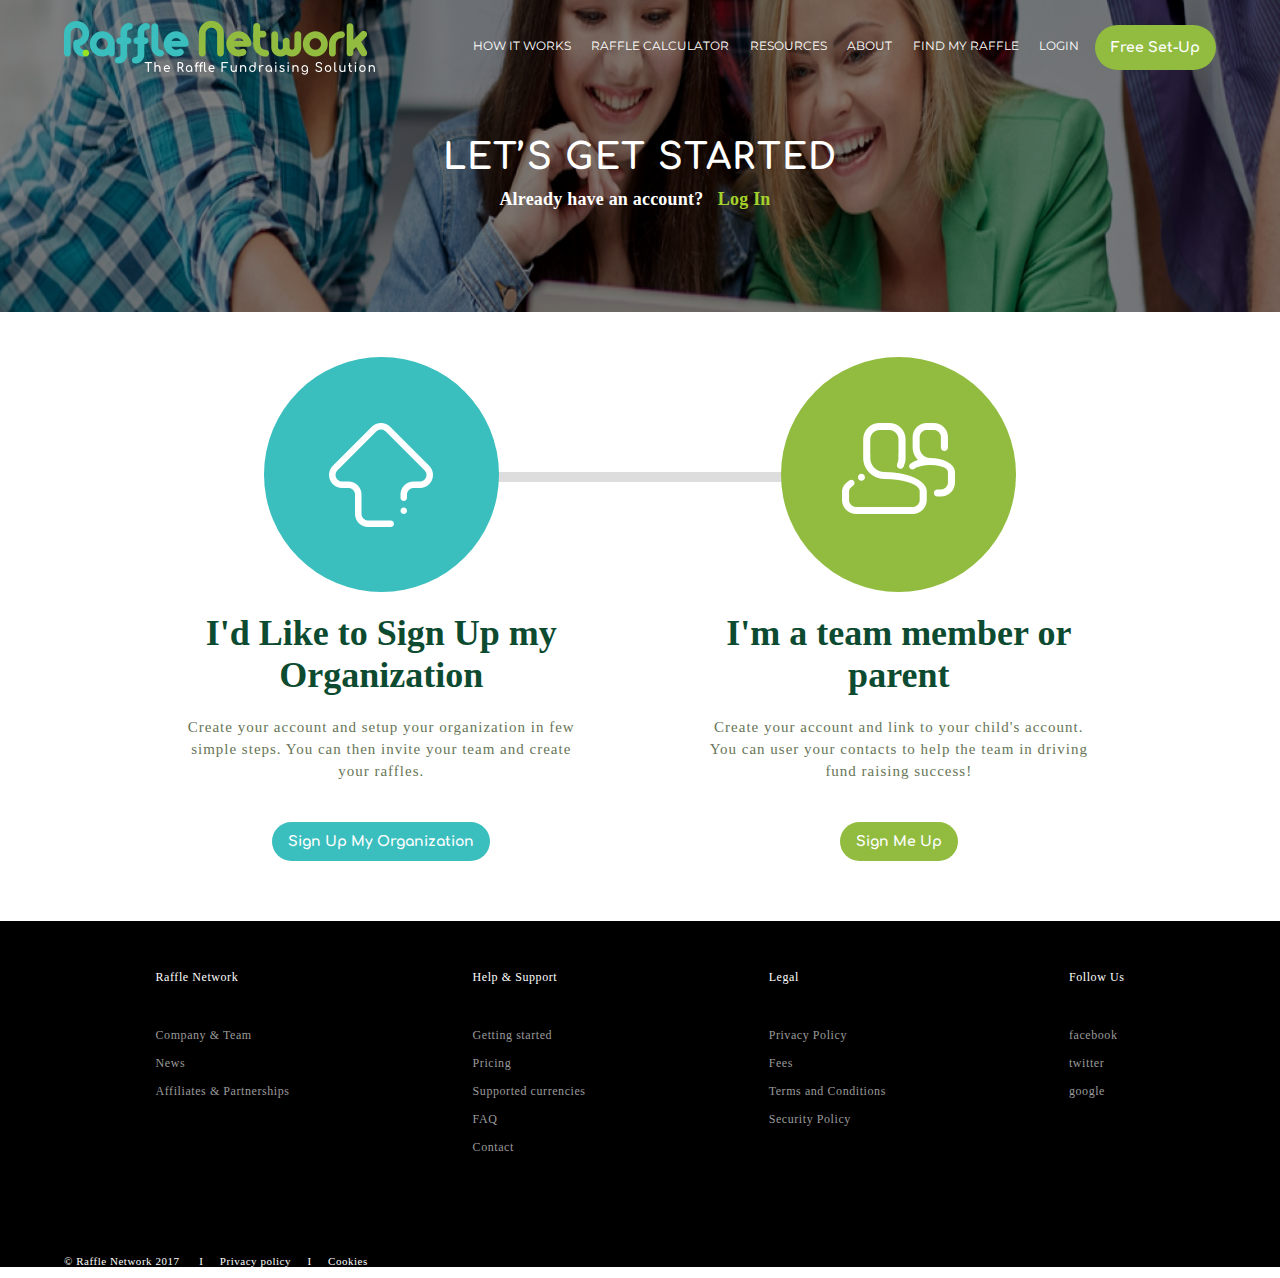
<file: LetsGetStarted.html>
<!DOCTYPE html>
<html lang="en">
<head>
  <meta charset="UTF-8">
  <meta name="viewport" content="width=device-width, initial-scale=1.0">
  <meta http-equiv="X-UA-Compatible" content="ie=edge">
  <title>LetsGetStarted</title>
  <link href="https://fonts.googleapis.com/css?family=Montserrat" rel="stylesheet">
  <link href="https://fonts.googleapis.com/css?family=Comfortaa" rel="stylesheet">
  <link rel="stylesheet" href="./styles/main.css">
</head>
<body style="font-family: 'Arial'">

  <header class="heading-section small">
    <picture class="bg-img-header">
      <source srcset="images/bg3blockCopy.jpg" media="(max-width: 1200px)" style="transform: scale(0.9)">
      <img class="heading-background" src="images/background4.jpg" alt="background header">
    </picture>
    <div class="base-container">
      <div class="header-top">
        <picture class="logo">
          <source srcset="images/ms-icon-144x144.png" media="(max-width: 767px)" style="transform: scale(0.9)">
          <img src="images/raffle-logo.png" alt="logo">
        </picture>
        <div class="header-menu">
          <nav>
            <ul>
              <li><a href="#">HOW IT WORKS</a></li>
              <li><a href="#">RAFFLE CALCULATOR</a></li>
              <li><a href="#">RESOURCES</a></li>
              <li><a href="#">ABOUT</a></li>
              <li><a href="#">FIND MY RAFFLE</a></li>
              <li><a href="#">LOGIN </a></li>
            </ul>
            <button class="auth">Free Set-Up</button>
          </nav>
          <!-- menu-toggle -->
          <button class="menu-toggle" style="display: none;">
            <span></span>
            <span></span>
            <span></span>
          </button>
        </div>
      </div>
      
      <div class="base-header-container no-margin">
        <h3 class="text-center h3-white">LET’S GET STARTED</h3>
        <div>
          <h5 class="inline margin">Already have an account?</h5>
          <div class="button inline"><button class="btt-transparent green">Log In</button></div>
        </div>
      </div>
    </div>
  </header>

  <div>
    <div class="base-container">
      <div class="span-container">
        <span class="line-grey"></span>
        <div class="span-wrap">
          <div class="span-card text-center">
            <span class="span-item blue margin-item"><img src="images/Shape7.png" alt="shape7"></span>
            <h4 class="grey-green margin-item">I'd Like to Sign Up
                my Organization</h4>  
            <p class="grey-green margin-item">Create your account and setup your organization in few simple steps. You can then invite your team and create your raffles.</p>
            <button class="blue margin-item">Sign Up My Organization</button>
          </div>
          <div class="span-card text-center">
            <span class="span-item green margin-item"><img src="images/Shape8.png" alt="shape8"></span>
            <h4 class="grey-green margin-item">I'm a team member
                or parent</h4>
            <p class="grey-green margin-item">Create your account and link to your child's account.
                You can user your contacts to help the team in
                driving fund raising success!</p>
            <button class="margin-item">Sign Me Up</button>
          </div>
        </div>
      </div>
    </div>
  </div>


  <footer class="footer">
    <div class="base-container">
      <div class="ul-container">
        <ul>
          <li class="first-li" ><a class="first-link" href="#">Raffle Network</a></li>
          <li><a href="#">Company & Team</a></li>
          <li><a href="#">News</a></li>
          <li><a href="#">Affiliates & Partnerships</a></li>
        </ul>

        <ul>
            <li class="first-li" ><a class="first-link" href="#">Help & Support</a></li>
            <li><a href="#">Getting started</a></li>
            <li><a href="#">Pricing</a></li>
            <li><a href="#">Supported currencies</a></li>
            <li><a href="#">FAQ</a></li>
            <li><a href="#">Contact</a></li>
        </ul>

        <ul>
            <li class="first-li" ><a class="first-link" href="#">Legal</a></li>
            <li><a href="#">Privacy Policy</a></li>
            <li><a href="#">Fees</a></li>
            <li><a href="#">Terms and Conditions</a></li>
            <li><a href="#">Security Policy</a></li>
        </ul>

        <ul>
            <li class="first-li" ><a class="first-link" href="#">Follow Us</a></li>
            <li><a href="#">facebook</a></li>
            <li><a href="#">twitter</a></li>
            <li><a href="#">google</a></li>
        </ul>
      </div>
      

      <div class="footer-licence">
        <pre>© Raffle Network 2017      I     Privacy policy     I     Cookies</pre>
      </div>

    </div>

  </footer>


</body>
</html>
</file>
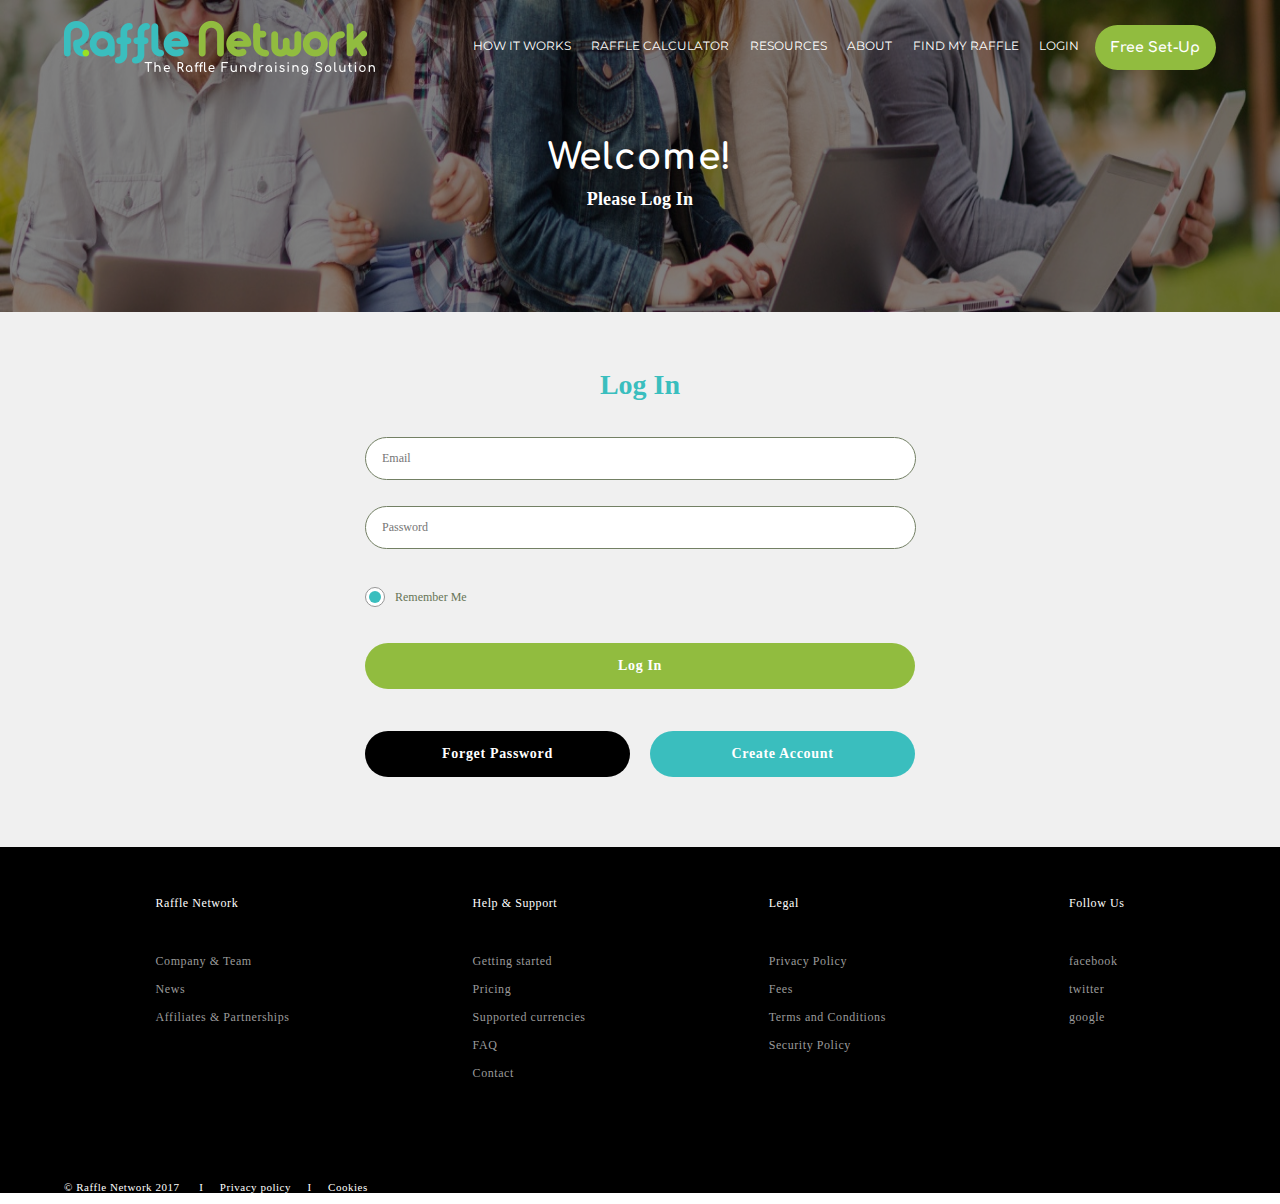
<file: LogIn.html>
<!DOCTYPE html>
<html lang="en">
<head>
  <meta charset="UTF-8">
  <meta name="viewport" content="width=device-width, initial-scale=1.0">
  <meta http-equiv="X-UA-Compatible" content="ie=edge">
  <title>LogIn</title>
  <link href="https://fonts.googleapis.com/css?family=Montserrat" rel="stylesheet">
  <link href="https://fonts.googleapis.com/css?family=Comfortaa" rel="stylesheet">
  <link rel="stylesheet" href="./styles/main.css">
</head>
<body style="font-family: 'Arial'">

  <header class="heading-section small">
    <img class="heading-background" src="images/background3.jpg" alt="background header">
    <div class="base-container">
      <div class="header-top">
          <div class="logo">
            <img src="images/raffle-logo.png" alt="logo">
          </div>
          <div class="header-menu">
            <nav>
              <ul>
                <li><a href="#">HOW IT WORKS</a></li>
                <li><a href="#">RAFFLE CALCULATOR</a></li>
                <li><a href="#">RESOURCES</a></li>
                <li><a href="#">ABOUT</a></li>
                <li><a href="#">FIND MY RAFFLE</a></li>
                <li><a href="#">LOGIN </a></li>
              </ul>
              <button class="auth">Free Set-Up</button>
            </nav>
            
          </div>
      </div>
      

      <div class="base-header-container no-margin">
        <h3 class="text-center h3-white">Welcome!</h3>
        <div class="button"><button class="btt-transparent">Please Log In</button></div>
      </div>
      

    </div>
  </header>

  <div class="form-block-bg">
    <div class="base-container">
      <h4 class="h4-form">Log In</h4>
      <div class="form-input">
        <input class="wide-input" type="email" placeholder="Email">
        <input class="wide-input" type="password" placeholder="Password">
        <div class="margin-25-0">
          <label class="position-relative">
            <input type="checkbox" checked>
            <span></span>
            <span class="label-text">Remember Me</span> 
          </label>
        </div>
        <button class="wide form-button">Log In</button>
        <div class="button-seven-block flex-button">
          <button style="margin-right: 20px" class="wide50 black comfortaa-font">Forget Password</button>
          <button class="wide50 blue comfortaa-font">Create Account</button>
        </div>
      </div>
    </div>
  </div>


  <footer class="footer">
    <div class="base-container">
      <div class="ul-container">
        <ul>
          <li class="first-li" ><a class="first-link" href="#">Raffle Network</a></li>
          <li><a href="#">Company & Team</a></li>
          <li><a href="#">News</a></li>
          <li><a href="#">Affiliates & Partnerships</a></li>
        </ul>

        <ul>
            <li class="first-li" ><a class="first-link" href="#">Help & Support</a></li>
            <li><a href="#">Getting started</a></li>
            <li><a href="#">Pricing</a></li>
            <li><a href="#">Supported currencies</a></li>
            <li><a href="#">FAQ</a></li>
            <li><a href="#">Contact</a></li>
        </ul>

        <ul>
            <li class="first-li" ><a class="first-link" href="#">Legal</a></li>
            <li><a href="#">Privacy Policy</a></li>
            <li><a href="#">Fees</a></li>
            <li><a href="#">Terms and Conditions</a></li>
            <li><a href="#">Security Policy</a></li>
        </ul>

        <ul>
            <li class="first-li" ><a class="first-link" href="#">Follow Us</a></li>
            <li><a href="#">facebook</a></li>
            <li><a href="#">twitter</a></li>
            <li><a href="#">google</a></li>
        </ul>
      </div>
      

      <div class="footer-licence">
        <pre>© Raffle Network 2017      I     Privacy policy     I     Cookies</pre>
      </div>

    </div>

  </footer>


</body>
</html>
</file>
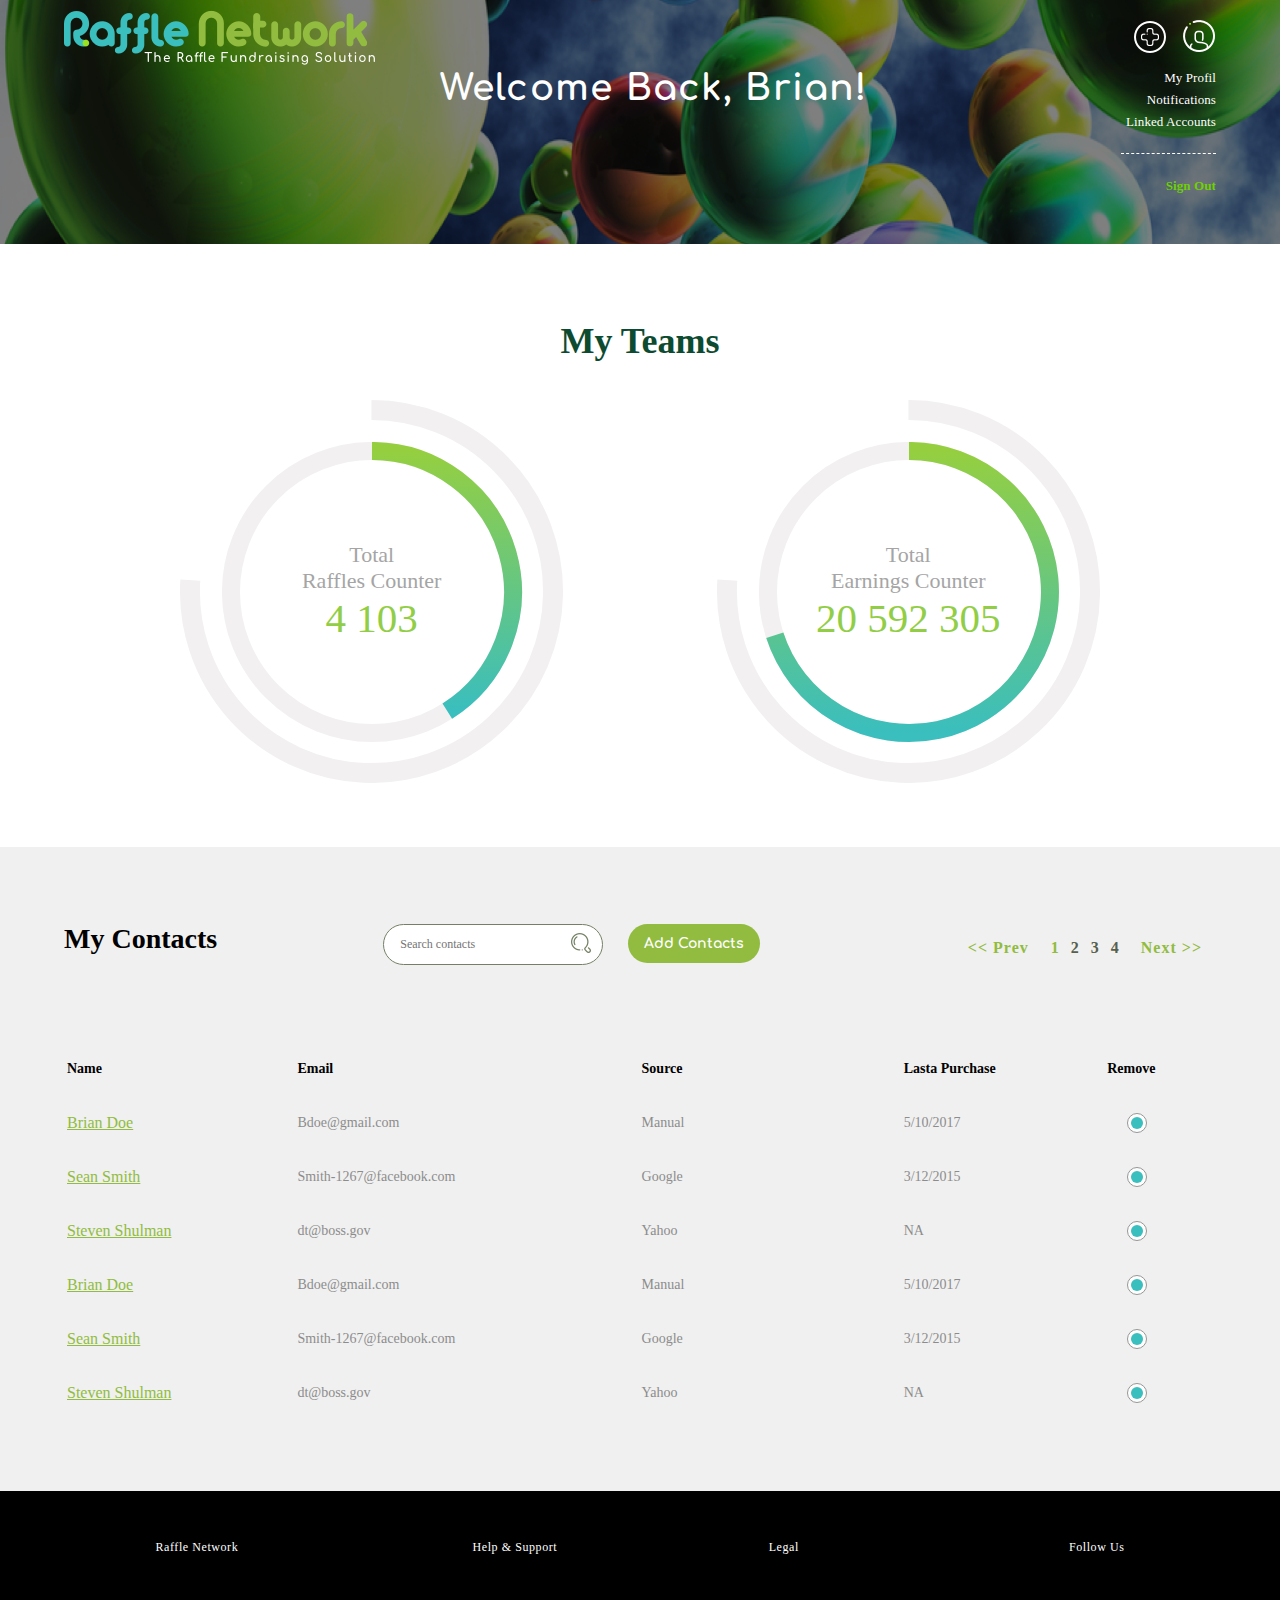
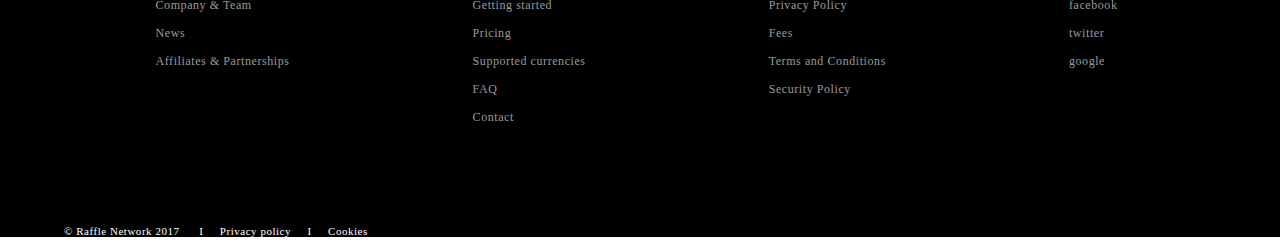
<file: organizer.html>
<!DOCTYPE html>
<html lang="en">
<head>
  <meta charset="UTF-8">
  <meta name="viewport" content="width=device-width, initial-scale=1.0">
  <meta http-equiv="X-UA-Compatible" content="ie=edge">
  <title>Organizer</title>
  <link href="https://fonts.googleapis.com/css?family=Montserrat" rel="stylesheet">
  <link href="https://fonts.googleapis.com/css?family=Comfortaa" rel="stylesheet">
  <link rel="stylesheet" href="./styles/main.css">
</head>
<body style="position: relative">
  <style>
    header {
      min-width: 1280px !important;
    }
  </style>
  <header class="heading-section small">
    <img class="heading-background" src="images/Rectangle 4.png" alt="background header">
    <div class="base-container">
      <div class="logo">
        <img src="images/raffle-logo.png" alt="logo">
      </div>
      <div class="base-header-container float-right">
        <h3 class="margin-h3">Welcome Back, Brian!</h3>
        <div class="right-content-header">
          <div class="icon-organizer">
            <img src="images/icon1.png" alt="icon1 header">
            <img class="last" src="images/icon2.png" alt="icon2 header">
          </div>
          <ul>
            <li><a href="#">My Profil</a></li>
            <li><a href="#">Notifications</a></li>
            <li><a href="#">Linked Accounts</a></li>
          </ul>
          <div class="button" style="float: right;"><button>Sign Out</button></div> 
        </div>
      </div>
      

    </div>
  </header>

  <h3 class="h3-six">My Teams</h3>
  <div class="rising-founds">
    <!-- <div class="svg-shape-background">
        <svg width="100%" height="316px" viewBox="0 0 2000 316" version="1.1" xmlns="http://www.w3.org/2000/svg" xmlns:xlink="http://www.w3.org/1999/xlink">
          <g id="Page-1" stroke="none" stroke-width="1" fill="none" fill-rule="evenodd">
              <g id="Home--7-June-" transform="translate(0.000000, -3583.000000)">
                  <path d="M0,3784.64844 L337.256655,3645.75781 L494.937163,3889.31024 L717.497229,3584 L1037.7638,3687.80423 L986.531636,3618.36328 L1027.41194,3765 L1155.1753,3653.85033 L1486.05424,3765 L1760,3608.92969 L1737.66386,3827.90465 C1737.66386,3827.90465 1585.74964,3746.62898 1394.94364,3731.59375 C1204.13764,3716.55852 1052.22121,3685.59963 1037.7638,3687.80423 C720.985766,3736.10954 0,3784.64844 0,3784.64844 Z" id="Path-2" stroke="#979797" stroke-width="0.8"></path>
                  <circle id="Oval-2" fill="#91CE45" cx="335" cy="3648" r="17"></circle>
                  <circle id="Oval-2" fill="#91CE45" cx="1040" cy="3690" r="11"></circle>
                  <circle id="Oval-2" fill="#91CE45" cx="493.5" cy="3887.5" r="11.5"></circle>
                  <circle id="Oval-2" fill="#91CE45" cx="1732" cy="3819" r="17"></circle>
                  <circle id="Oval-2" fill="#91CE45" cx="1759.5" cy="3606.5" r="10.5"></circle>
                  <circle id="Oval-2" fill="#91CE45" cx="988.5" cy="3622.5" r="6.5"></circle>
                  <circle id="Oval-2" fill="#91CE45" cx="1027.5" cy="3764.5" r="6.5"></circle>
                  <path d="M1764.375,3605.85156 L2003.79688,3655.8125" id="Path-3" stroke="#979797"></path>
              </g>
          </g>
        </svg>
    </div> -->
    <div class="circles-gradient">
        <div class="svg-circle">
            <img src="./images/Oval_3.svg" alt="">
            <div class="svg-circle-inner">
                <svg width="100%" height="100%">
                    <defs>
                      <linearGradient x1="50%" y1="0%" x2="50%" y2="100%" id="linearGradient-1">
                          <stop stop-color="#95CF40" offset="0%"></stop>
                          <stop stop-color="#3ABEBE" offset="100%"></stop>
                      </linearGradient>
                    </defs>
                    <circle  fill="none" cx="125" cy="125" r="117.5" style="stroke: rgb(242, 240, 240); stroke-width: 15;"></circle>
                    <path fill="none" style="stroke-width: 15; stroke: url(#linearGradient-1);" d="M 187.772604124338 224.32698611882444 A 117.5 117.5 0 0 0 125.00000000000001 7.5"></path>  
                  </svg>
            </div>
            <div class="info-svg">
              <span class="text-svg">Total<br> 
                  Raffles Counter</span>
              <span class="number-svg">4 103</span>
            </div>
        </div>
        <div class="svg-circle">
            <img src="./images/Oval_3.svg" alt="">
            <div class="svg-circle-inner">
              <svg width=width="100%" height="100%">
                  <defs>
                    <linearGradient x1="50%" y1="0%" x2="50%" y2="100%" id="linearGradient-1">
                        <stop stop-color="#95CF40" offset="0%"></stop>
                        <stop stop-color="#3ABEBE" offset="100%"></stop>
                    </linearGradient>
                  </defs>
                  <circle fill="none" cx="125" cy="125" r="117.5" style="stroke: rgb(242, 240, 240); stroke-width: 15;"></circle>
                  <path fill="none" style="stroke-width: 15; stroke: url(#linearGradient-1);" d="M 13.182660234218133 161.09892696055795 A 117.5 117.5 0 1 0 125.00000000000001 7.5"></path> 
              </svg>
          </div>
          <div class="info-svg">
              <span class="text-svg">Total<br>
                Earnings Counter</span>
              <span class="number-svg">20 592 305</span>
          </div>
        </div>
    </div>
  </div>

  <div class="my-contacts">
    <div class="base-container">
      <div class="top-mycontacts">
        <h4>My Contacts</h4>
        <fieldset>
          <div class="input-block">
            <input type="text" placeholder="Search contacts">
            <img style="right: 12px;" src="images/searchInput.png" alt="search icon">
          </div> 
          <button>Add Contacts</button>
        </fieldset>
        <div class="number-page font-monsterat">
          <nav>
            <span><< Prev</span>
            <ul>
                <li class="li1 active">1</li>
                <li>2</li>
                <li>3</li>
                <li>4</li>
            </ul>
            <span> Next >></span>
          </nav>
        </div>
      </div>
      <div class="table">
          <table style="width:100%">
              <tr class="th">
                <th>Name</th>
                <th>Email</th> 
                <th class="three-thtd">Source</th>
                <th>Lasta Purchase</th>
                <th>Remove</th>
              </tr>
              <tr class="tr-table">
                <td class="td-first">Brian Doe</td>
                <td>Bdoe@gmail.com</td> 
                <td class="three-thtd">Manual</td>
                <td>5/10/2017</td>
                <td class="last-td">
                  <label class="position-relative">
                    <input type="checkbox" checked>
                    <span></span>
                  </label>
                </td>
              </tr>
              <tr class="tr-table">
                <td class="td-first">Sean Smith</td>
                <td>Smith-1267@facebook.com</td> 
                <td class="three-thtd">Google</td>
                <td>3/12/2015</td>
                <td class="last-td">
                  <label class="position-relative">
                    <input type="checkbox" checked>
                    <span></span>
                  </label>
                </td>
              </tr>
              <tr class="tr-table">
                <td class="td-first">Steven Shulman</td>
                <td>dt@boss.gov</td> 
                <td class="three-thtd">Yahoo</td>
                <td>NA</td>
                <td class="last-td">
                  <label class="position-relative">
                    <input type="checkbox" checked>
                    <span></span>
                  </label>
                </td>
              </tr>
              <tr class="tr-table">
                <td class="td-first">Brian Doe</td>
                <td>Bdoe@gmail.com</td> 
                <td class="three-thtd">Manual</td>
                <td>5/10/2017</td>
                <td class="last-td">
                  <label class="position-relative">
                    <input type="checkbox" checked>
                    <span></span>
                  </label>
                </td>
              </tr>
              <tr class="tr-table">
                <td class="td-first">Sean Smith</td>
                <td>Smith-1267@facebook.com</td> 
                <td class="three-thtd">Google</td>
                <td>3/12/2015</td>
                <td class="last-td">
                  <label class="position-relative">
                    <input type="checkbox" checked>
                    <span></span>
                  </label>
                </td>
              </tr>
              <tr class="tr-table">
                <td class="td-first">Steven Shulman</td>
                <td>dt@boss.gov</td> 
                <td class="three-thtd">Yahoo</td>
                <td>NA</td>
                <td class="last-td">
                  <label class="position-relative">
                    <input type="checkbox" checked>
                    <span></span>
                  </label>
                </td>
              </tr>
            </table>
      </div> 
    </div>
  </div>

  <footer class="footer">
    <div class="base-container">
      <div class="ul-container">
        <ul>
          <li class="first-li" ><a class="first-link" href="#">Raffle Network</a></li>
          <li><a href="#">Company & Team</a></li>
          <li><a href="#">News</a></li>
          <li><a href="#">Affiliates & Partnerships</a></li>
        </ul>

        <ul>
            <li class="first-li" ><a class="first-link" href="#">Help & Support</a></li>
            <li><a href="#">Getting started</a></li>
            <li><a href="#">Pricing</a></li>
            <li><a href="#">Supported currencies</a></li>
            <li><a href="#">FAQ</a></li>
            <li><a href="#">Contact</a></li>
        </ul>

        <ul>
            <li class="first-li" ><a class="first-link" href="#">Legal</a></li>
            <li><a href="#">Privacy Policy</a></li>
            <li><a href="#">Fees</a></li>
            <li><a href="#">Terms and Conditions</a></li>
            <li><a href="#">Security Policy</a></li>
        </ul>

        <ul>
            <li class="first-li" ><a class="first-link" href="#">Follow Us</a></li>
            <li><a href="#">facebook</a></li>
            <li><a href="#">twitter</a></li>
            <li><a href="#">google</a></li>
        </ul>
      </div>
      

      <div class="footer-licence">
        <pre>© Raffle Network 2017      I     Privacy policy     I     Cookies</pre>
      </div>

    </div>

  </footer>

  <div class="popup-container" style="display: none">
    <div class="popup">
      <h4 class="h4-form">Update Contact</h4>
      <div class="form-input">
        <div>
          <div class="text-center">
            <input style="width: 81%;" type="text" placeholder="First Name">
            <input style="width: 81%;" type="text" placeholder="Last Name">
            <input style="width: 81%;" type="email" placeholder="Email">
            <input style="width: 81%;" type="text" placeholder="Address 1">
            <input style="width: 81%;" type="text" placeholder="Address 2">
            <input style="width: 81%;" type="text" placeholder="City">
          </div>
          <div class="input-2" style="padding: 0 44px;">
    
            <div class="input-block wide75-input">
              <select class="wide-input marg-input-flex input-width" placeholder="State">
                <option value="Moldova">Moldova</option>
                <option value="Rusia">Rusia</option>
                <option value="USA">USA</option>
              </select>
              <img class="img-absolute top-right" src="images/Shape10.png" alt="icon">
            </div>
    
            <input class="wide-input" type="number" placeholder="Zip Code" style="width: 63%">
          </div>
        </div>
        
        
        <div class="button-seven-block flex-button" style="justify-content: center; margin: 32px 0 70px;">
          <button class="comfortaa-font" style="width: 20%; margin: auto 8px;">Update</button>
          <button class="black comfortaa-font" style="width: 20%; margin: auto 8px;">Remove</button>
          <button class="gray comfortaa-font" style="width: 20%; margin: auto 8px;">Cancel</button>
        </div>
      </div>
    </div>
  </div>
  

</body>
</html>
</file>
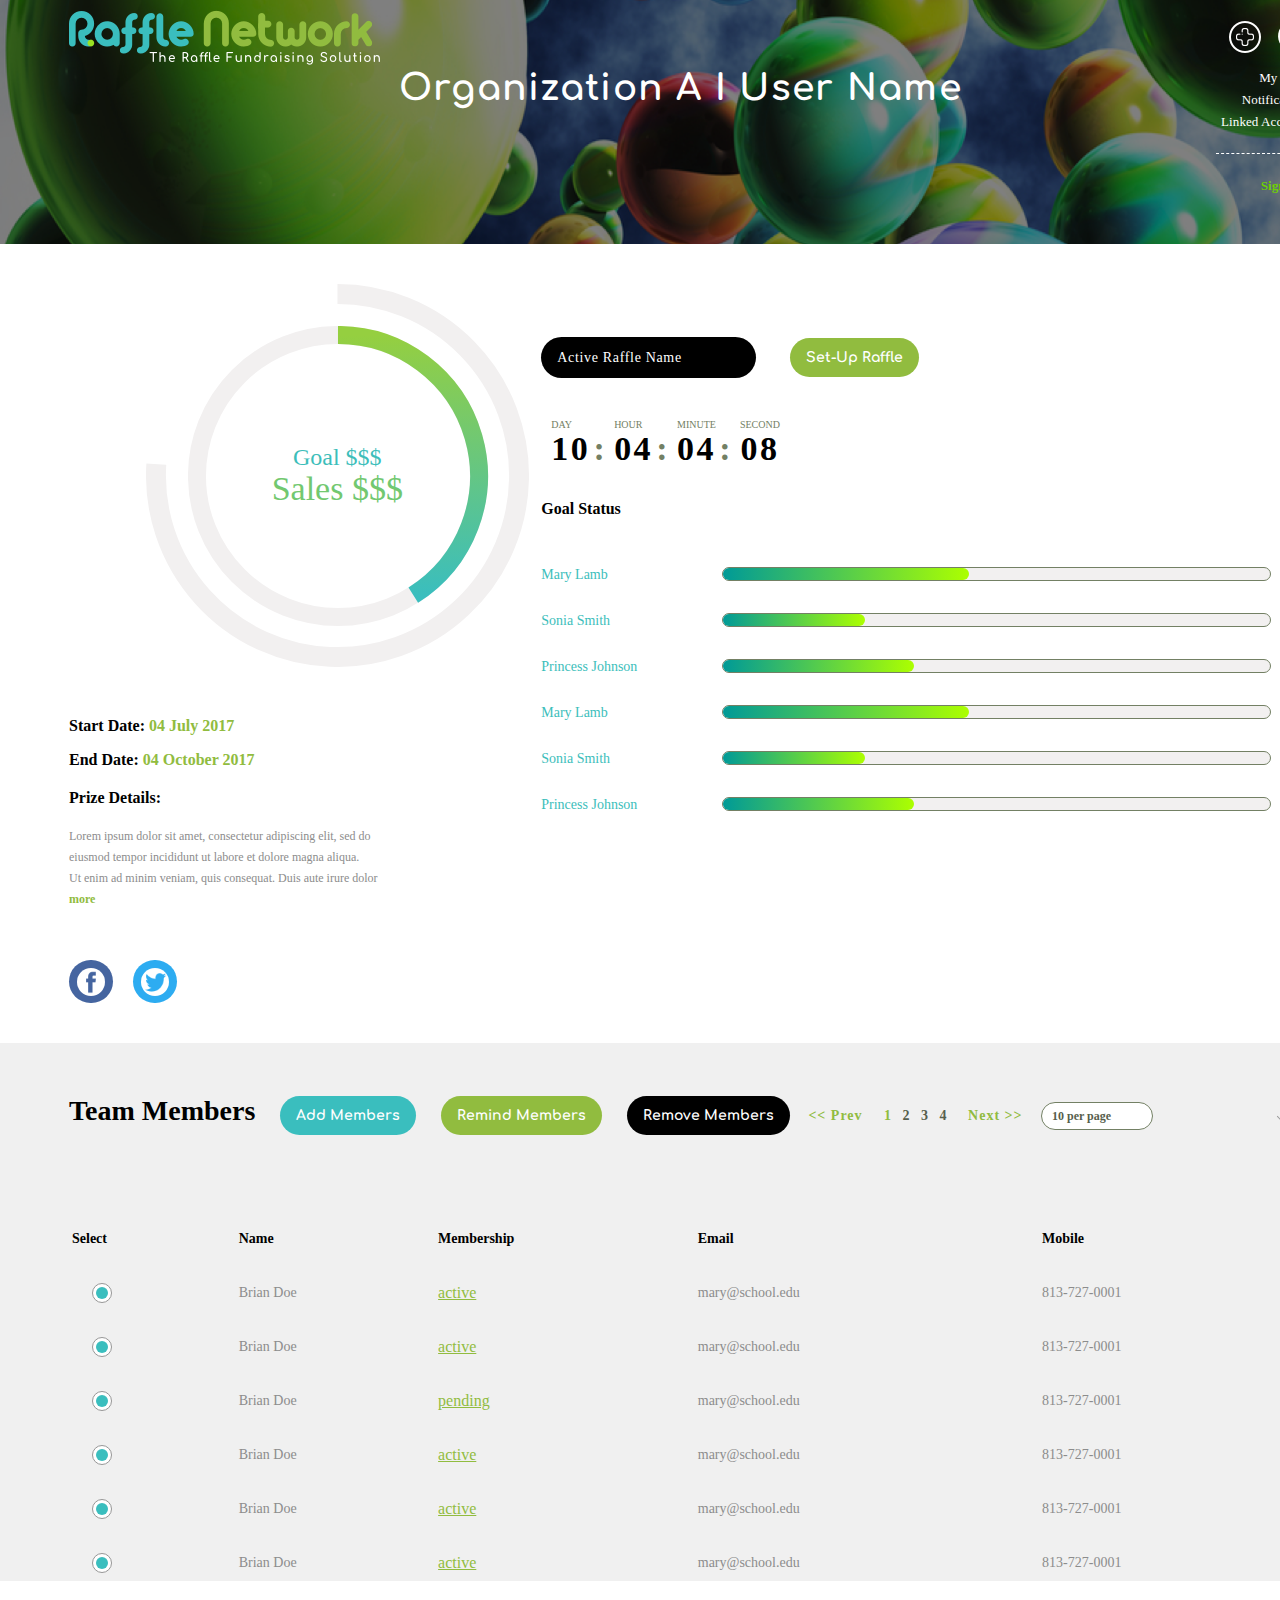
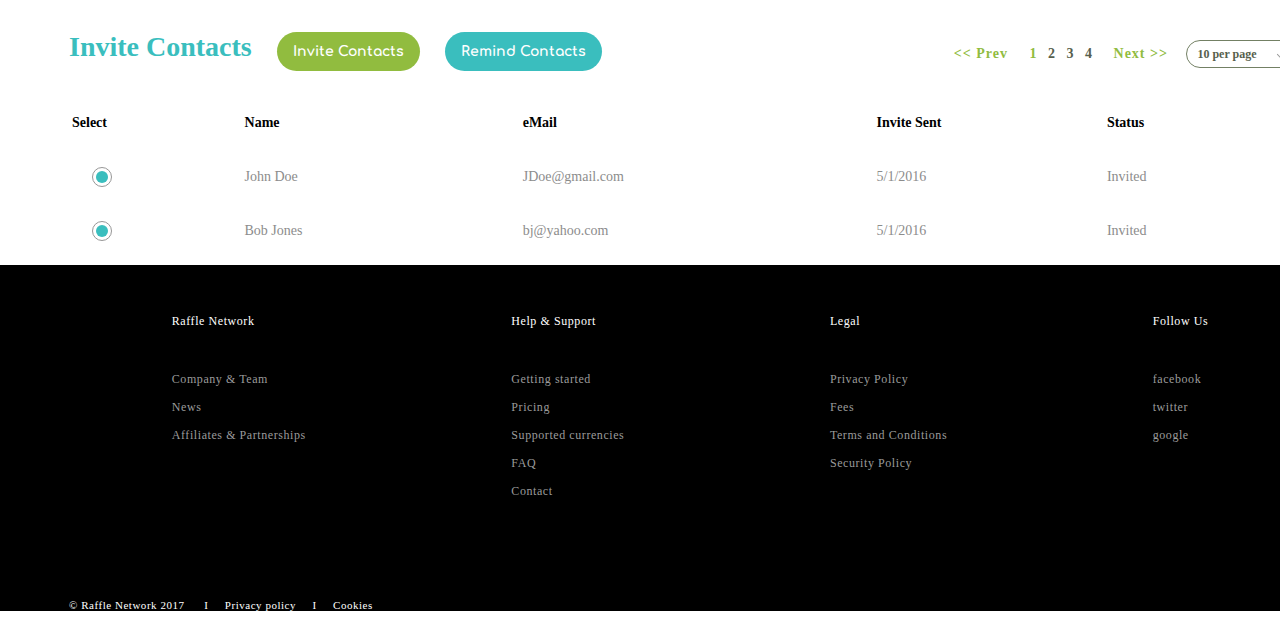
<file: OrgPageInvitationStatus.html>
<!DOCTYPE html>
<html lang="en">
<head>
  <meta charset="UTF-8">
  <meta name="viewport" content="width=device-width, initial-scale=1.0">
  <meta http-equiv="X-UA-Compatible" content="ie=edge">
  <title>Organizer</title>
  <link href="https://fonts.googleapis.com/css?family=Montserrat" rel="stylesheet">
  <link href="https://fonts.googleapis.com/css?family=Comfortaa" rel="stylesheet">
  <link rel="stylesheet" href="./styles/main.css">
</head>
<body style="min-width: 1380px;">
  <header class="heading-section small">
    <img class="heading-background" src="images/Rectangle 4.png" alt="background header">
    <div class="base-container">
      <div class="logo">
        <img src="images/raffle-logo.png" alt="logo">
      </div>
      <div class="right-content-header">
        <div class="icon-organizer">
          <img src="images/icon1.png" alt="icon1 header">
          <img class="last" src="images/icon2.png" alt="icon2 header">
        </div>
        <ul>
          <li><a href="#">My Profil</a></li>
          <li><a href="#">Notifications</a></li>
          <li><a href="#">Linked Accounts</a></li>
        </ul>
        <div class="button"><button>Sign Out</button></div> 
      </div>
      <div class="base-header-container float-right">
        <h3 class="margin-h3">Organization A I User Name</h3>
      </div>
      

    </div>
  </header>

  <div>
    <div class="base-container">
      <div class="flex-card" style="margin: 40px 0;">
        <div class="left-container" style="width: 34%">

          <div class="svg-circle">
              <img src="./images/Oval_3.svg" alt="">
              <div class="svg-circle-inner">
                  <svg width="100%" height="100%">
                      <defs>
                        <linearGradient x1="50%" y1="0%" x2="50%" y2="100%" id="linearGradient-1">
                            <stop stop-color="#95CF40" offset="0%"></stop>
                            <stop stop-color="#3ABEBE" offset="100%"></stop>
                        </linearGradient>
                      </defs>
                      <circle  fill="none" cx="125" cy="125" r="117.5" style="stroke: rgb(242, 240, 240); stroke-width: 15;"></circle>
                      <path fill="none" style="stroke-width: 15; stroke: url(#linearGradient-1);" d="M 187.772604124338 224.32698611882444 A 117.5 117.5 0 0 0 125.00000000000001 7.5"></path>  
                    </svg>
              </div>
              <div class="info-svg">
                <span class="text-svg">Goal $$$</span>
                <span class="number-svg">Sales $$$</span>
              </div>
          </div>

          <div class="info-after-svg">
            <pre>Start Date: <span>04 July 2017</span></pre>
            <pre>End Date: <span>04 October 2017</span></pre>
            <p>Prize Details:</p>
            <p class="last-p-info">Lorem ipsum dolor sit amet, consectetur adipiscing elit, sed do<br> eiusmod tempor incididunt ut labore et dolore magna aliqua.<br> 
                Ut enim ad minim veniam, quis consequat. Duis aute irure dolor<br><a href="#">more</a></p>
          </div>

          <div class="social-media-container">
            <a class="violet" href="#" style="margin-right: 20px">Share</a>
            <a class="blue" href="#">Tweet</a>
          </div>

        </div>

        <div class="right-container" style="margin: 40px 0; width: 66%; margin-left: 50px;">
          <div class="position-relative">
            <div style="display: inline-block; margin-right: 30px;">
                <select>Active Raffle Name
                  <option value="Active Raffle Name">Active Raffle Name</option>
                  <option value="Rusia">Rusia</option>
                  <option value="USA">USA</option>
                </select>
            </div>
            <!-- <img class="" src="images/Shape13.png" alt="icon"> -->
            <button>Set-Up Raffle</button>
          </div>
          
          <ul class="count-down">
            <li>
              <span>DAY</span>10
            </li>
            <li>
              <span>HOUR</span>04
            </li>
            <li>
              <span>MINUTE</span>04
            </li>
            <li>
              <span>SECOND</span>08
            </li>
          </ul>

          <div class="right-bottom-container">
            <p>Goal Status</p>
            <ul class="user-leaderboard">
              <li>Mary Lamb
                <div class="leaderboard-line-grey">
                  <span style="width: 45%"></span>
                </div>
              </li>
              <li>Sonia Smith
                <div class="leaderboard-line-grey">
                  <span style="width: 26%"></span>
                </div>
              </li>
              <li>Princess Johnson
                <div class="leaderboard-line-grey">
                  <span style="width: 35%"></span>
                </div>
              </li>
              <li>Mary Lamb
                <div class="leaderboard-line-grey">
                  <span style="width: 45%"></span>
                </div>
              </li>
              <li>Sonia Smith
                <div class="leaderboard-line-grey">
                  <span style="width: 26%"></span>
                </div>
              </li>
              <li>Princess Johnson
                <div class="leaderboard-line-grey">
                  <span style="width: 35%"></span>
                </div>
              </li>
              <li>Mary Lamb
                <div class="leaderboard-line-grey">
                  <span style="width: 45%"></span>
                </div>
              </li>
              <li>Sonia Smith
                <div class="leaderboard-line-grey">
                  <span style="width: 26%"></span>
                </div>
              </li>
              <li>Princess Johnson
                <div class="leaderboard-line-grey">
                  <span style="width: 35%"></span>
                </div>
              </li>
            </ul>
          </div>


            </div>
          </div>


        </div>

      </div>
    </div>
  </div>

  <div class="my-contacts">
    <div class="base-container">
      <div style="position: relative;">
        <h4 class="inline">Team Members</h4>
        <fieldset class="top-mycontacts inline" style="padding: 51px 0 76px; margin: 0;">
          <button class="blue">Add Members</button>
          <button>Remind Members</button>
          <button class="black">Remove Members</button>
        </fieldset>
        <div class="number-page inline font-monsterat" style="padding: 51px 0; float: initial; font-size: 14px;">
          <nav>
            <span><< Prev</span>
            <ul>
                <li class="li1 active">1</li>
                <li>2</li>
                <li>3</li>
                <li>4</li>
            </ul>
            <span> Next >></span>
          </nav>
        </div>
        <div class="inline">
          <select class="font-monsterat" style="padding: 6px 40px 6px 10px; font-size: 12px;">
            <option value="10 per page">10 per page</option>
            <option value="Rusia">Rusia</option>
            <option value="USA">USA</option>
          </select>
        </div>
        <img style="position:absolute; top: 72px; right: 22px;" src="images/Shape14.png" alt="icon">
      </div>
      <div class="table" style="width:100%; max-height: 300px; overflow-y: scroll;">
        <table style="width:100%;">
            <tr class="th">
              <th>Select</th>
              <th>Name</th> 
              <th>Membership</th>
              <th>Email</th>
              <th>Mobile</th>
            </tr>
            <tr class="tr-table">
              <td class="last-td">
                <label class="position-relative">
                  <input type="checkbox" checked>
                  <span></span>
                </label>
              </td>
              <td>Brian Doe</td>
              <td class="td-first">active</td> 
              <td>mary@school.edu</td>
              <td>813-727-0001</td>
            </tr>
            <tr class="tr-table">
              <td class="last-td">
                <label class="position-relative">
                  <input type="checkbox" checked>
                  <span></span>
                </label>
              </td>
              <td>Brian Doe</td>
              <td class="td-first">active</td> 
              <td>mary@school.edu</td>
              <td>813-727-0001</td>
            </tr>
            <tr class="tr-table">
              <td class="last-td">
                <label class="position-relative">
                  <input type="checkbox" checked>
                  <span></span>
                </label>
              </td>
              <td>Brian Doe</td>
              <td class="td-first">pending</td> 
              <td>mary@school.edu</td>
              <td>813-727-0001</td>
            </tr>
            <tr class="tr-table">
              <td class="last-td">
                <label class="position-relative">
                  <input type="checkbox" checked>
                  <span></span>
                </label>
              </td>
              <td>Brian Doe</td>
              <td class="td-first">active</td> 
              <td>mary@school.edu</td>
              <td>813-727-0001</td>
            </tr>
            <tr class="tr-table">
              <td class="last-td">
                <label class="position-relative">
                  <input type="checkbox" checked>
                  <span></span>
                </label>
              </td>
              <td>Brian Doe</td>
              <td class="td-first">active</td> 
              <td>mary@school.edu</td>
              <td>813-727-0001</td>
            </tr>
            <tr class="tr-table">
              <td class="last-td">
                <label class="position-relative">
                  <input type="checkbox" checked>
                  <span></span>
                </label>
              </td>
              <td>Brian Doe</td>
              <td class="td-first">active</td> 
              <td>mary@school.edu</td>
              <td>813-727-0001</td>
            </tr>
        </table>
      </div> 
    </div>
  </div>


  <div>
    <div class="base-container">
      <div style="position: relative;">
        <h4 class="inline">Invite Contacts</h4>
        <fieldset class="top-mycontacts inline" style="padding: 51px 0 24px; margin: 0;">
          <button>Invite Contacts</button>
          <button class="blue">Remind Contacts</button>
        </fieldset>
        <div class="inline" style="float: right;">
          <div class="number-page inline font-monsterat" style="padding: 51px 0 0; float: initial; font-size: 14px;">
              <nav>
                <span><< Prev</span>
                <ul>
                    <li class="li1 active">1</li>
                    <li>2</li>
                    <li>3</li>
                    <li>4</li>
                </ul>
                <span> Next >></span>
              </nav>
            </div>
            <div class="inline" style="margin-right: 13px;">
              <select class="font-monsterat" style="padding: 6px 40px 6px 10px; font-size: 12px;">
                <option value="10 per page">10 per page</option>
                <option value="Rusia">Rusia</option>
                <option value="USA">USA</option>
              </select>
            </div>
        </div>
        
        <img style="position:absolute; top: 72px; right: 22px;" src="images/Shape14.png" alt="icon">
      </div>
      <div class="table" style="width:100%; max-height: 100px; overflow-y: scroll;">
        <table style="width:100%;">
            <tr class="th">
              <th>Select</th>
              <th>Name</th> 
              <th>eMail</th>
              <th>Invite Sent</th>
              <th>Status</th>
            </tr>
            <tr class="tr-table">
              <td class="last-td">
                <label class="position-relative">
                  <input type="checkbox" checked>
                  <span></span>
                </label>
              </td>
              <td>John Doe</td>
              <td>JDoe@gmail.com</td> 
              <td>5/1/2016</td>
              <td>Invited</td>
            </tr>
            <tr class="tr-table">
              <td class="last-td">
                <label class="position-relative">
                  <input type="checkbox" checked>
                  <span></span>
                </label>
              </td>
              <td>Bob Jones</td>
              <td>bj@yahoo.com</td> 
              <td>5/1/2016</td>
              <td>Invited</td>
            </tr>
            <tr class="tr-table">
              <td class="last-td">
                <label class="position-relative">
                  <input type="checkbox" checked>
                  <span></span>
                </label>
              </td>
              <td>Donny Trump</td>
              <td>dt@boss.gov</td> 
              <td>5/1/2016</td>
              <td>Purchased</td>
            </tr>
            <tr class="tr-table">
              <td class="last-td">
                <label class="position-relative">
                  <input type="checkbox" checked>
                  <span></span>
                </label>
              </td>
              <td>Donny Trump</td>
              <td>dt@boss.gov</td> 
              <td>5/1/2016</td>
              <td>Purchased</td>
            </tr>
            <tr class="tr-table">
              <td class="last-td">
                <label class="position-relative">
                  <input type="checkbox" checked>
                  <span></span>
                </label>
              </td>
              <td>Donny Trump</td>
              <td>dt@boss.gov</td> 
              <td>5/1/2016</td>
              <td>Purchased</td>
            </tr>
            <tr class="tr-table">
              <td class="last-td">
                <label class="position-relative">
                  <input type="checkbox" checked>
                  <span></span>
                </label>
              </td>
              <td>Donny Trump</td>
              <td>dt@boss.gov</td> 
              <td>5/1/2016</td>
              <td>Purchased</td>
            </tr>
        </table>
      </div> 
    </div>
  </div>



  <footer class="footer">
    <div class="base-container">
      <div class="ul-container">
        <ul>
          <li class="first-li" ><a class="first-link" href="#">Raffle Network</a></li>
          <li><a href="#">Company & Team</a></li>
          <li><a href="#">News</a></li>
          <li><a href="#">Affiliates & Partnerships</a></li>
        </ul>

        <ul>
            <li class="first-li" ><a class="first-link" href="#">Help & Support</a></li>
            <li><a href="#">Getting started</a></li>
            <li><a href="#">Pricing</a></li>
            <li><a href="#">Supported currencies</a></li>
            <li><a href="#">FAQ</a></li>
            <li><a href="#">Contact</a></li>
        </ul>

        <ul>
            <li class="first-li" ><a class="first-link" href="#">Legal</a></li>
            <li><a href="#">Privacy Policy</a></li>
            <li><a href="#">Fees</a></li>
            <li><a href="#">Terms and Conditions</a></li>
            <li><a href="#">Security Policy</a></li>
        </ul>

        <ul>
            <li class="first-li" ><a class="first-link" href="#">Follow Us</a></li>
            <li><a href="#">facebook</a></li>
            <li><a href="#">twitter</a></li>
            <li><a href="#">google</a></li>
        </ul>
      </div>
      

      <div class="footer-licence">
        <pre>© Raffle Network 2017      I     Privacy policy     I     Cookies</pre>
      </div>

    </div>

  </footer>


</body>
</html>
</file>
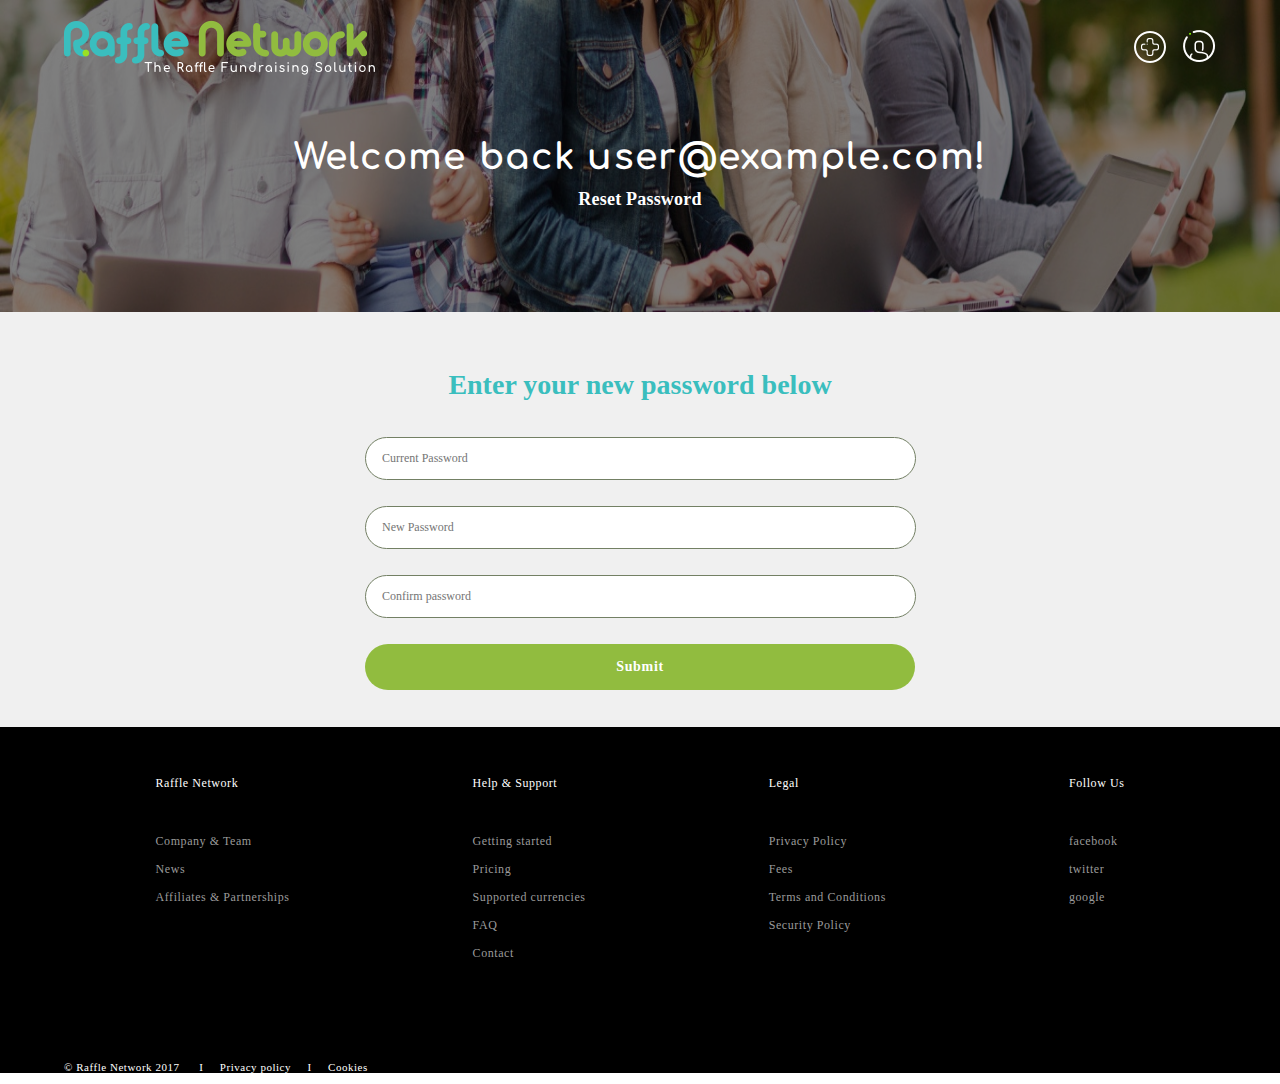
<file: resetPassword.html>
<!DOCTYPE html>
<html lang="en">
<head>
  <meta charset="UTF-8">
  <meta name="viewport" content="width=device-width, initial-scale=1.0">
  <meta http-equiv="X-UA-Compatible" content="ie=edge">
  <title>ResetPassword</title>
  <link href="https://fonts.googleapis.com/css?family=Montserrat" rel="stylesheet">
  <link href="https://fonts.googleapis.com/css?family=Comfortaa" rel="stylesheet">
  <link rel="stylesheet" href="./styles/main.css">
</head>
<body style="font-family: 'Arial'">

  <header class="heading-section small">
    <img class="heading-background" src="images/background3.jpg" alt="background header">
    <div class="base-container">
      <div class="header-top">
          <div class="logo">
            <img src="images/raffle-logo.png" alt="logo">
          </div>
          <div class="right-content-header">
            <div class="icon-organizer">
              <img src="images/icon1.png" alt="icon1 header">
              <img class="last" src="images/icon2.png" alt="icon2 header">
            </div>
          </div>
      </div>
      

      <div class="base-header-container no-margin">
        <h3 class="text-center h3-white">Welcome back user@example.com!</h3>
        <div class="button"><button class="btt-transparent">Reset Password</button></div>
      </div>
      

    </div>
  </header>

  <div class="form-block-bg">
    <div class="base-container">
      <h4 class="h4-form">Enter your new password below</h4>
      <div class="form-input">
        <input class="wide-input" type="password" placeholder="Current Password">
        <input class="wide-input" type="password" placeholder="New Password">
        <input class="wide-input" type="password" placeholder="Confirm password">
        <button class="wide form-button">Submit</button>
      </div>
    </div>
  </div>


  <footer class="footer">
    <div class="base-container">
      <div class="ul-container">
        <ul>
          <li class="first-li" ><a class="first-link" href="#">Raffle Network</a></li>
          <li><a href="#">Company & Team</a></li>
          <li><a href="#">News</a></li>
          <li><a href="#">Affiliates & Partnerships</a></li>
        </ul>

        <ul>
            <li class="first-li" ><a class="first-link" href="#">Help & Support</a></li>
            <li><a href="#">Getting started</a></li>
            <li><a href="#">Pricing</a></li>
            <li><a href="#">Supported currencies</a></li>
            <li><a href="#">FAQ</a></li>
            <li><a href="#">Contact</a></li>
        </ul>

        <ul>
            <li class="first-li" ><a class="first-link" href="#">Legal</a></li>
            <li><a href="#">Privacy Policy</a></li>
            <li><a href="#">Fees</a></li>
            <li><a href="#">Terms and Conditions</a></li>
            <li><a href="#">Security Policy</a></li>
        </ul>

        <ul>
            <li class="first-li" ><a class="first-link" href="#">Follow Us</a></li>
            <li><a href="#">facebook</a></li>
            <li><a href="#">twitter</a></li>
            <li><a href="#">google</a></li>
        </ul>
      </div>
      

      <div class="footer-licence">
        <pre>© Raffle Network 2017      I     Privacy policy     I     Cookies</pre>
      </div>

    </div>

  </footer>


</body>
</html>
</file>
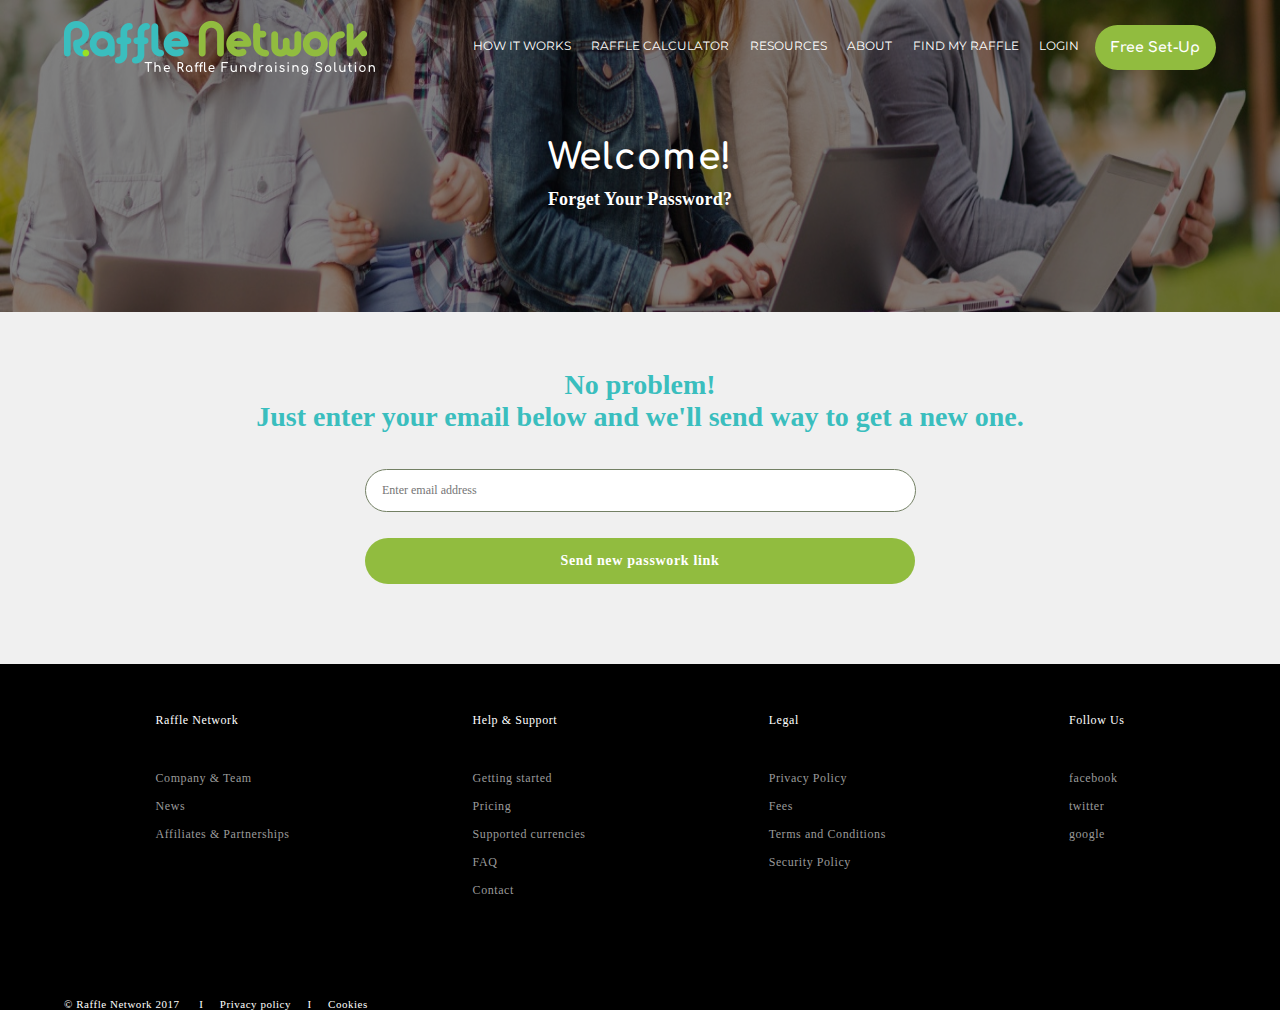
<file: ResetPasswordCopy.html>
<!DOCTYPE html>
<html lang="en">
<head>
  <meta charset="UTF-8">
  <meta name="viewport" content="width=device-width, initial-scale=1.0">
  <meta http-equiv="X-UA-Compatible" content="ie=edge">
  <title>ResetPasswordCopy</title>
  <link href="https://fonts.googleapis.com/css?family=Montserrat" rel="stylesheet">
  <link href="https://fonts.googleapis.com/css?family=Comfortaa" rel="stylesheet">
  <link rel="stylesheet" href="./styles/main.css">
</head>
<body style="font-family: 'Arial'">

  <header class="heading-section small">
    <img class="heading-background" src="images/background3.jpg" alt="background header">
    <div class="base-container">
      <div class="header-top">
          <div class="logo">
            <img src="images/raffle-logo.png" alt="logo">
          </div>
          <div class="header-menu">
            <nav>
              <ul>
                <li><a href="#">HOW IT WORKS</a></li>
                <li><a href="#">RAFFLE CALCULATOR</a></li>
                <li><a href="#">RESOURCES</a></li>
                <li><a href="#">ABOUT</a></li>
                <li><a href="#">FIND MY RAFFLE</a></li>
                <li><a href="#">LOGIN </a></li>
              </ul>
              <button class="auth">Free Set-Up</button>
            </nav>
            
          </div>
      </div>

      <div class="base-header-container no-margin">
        <h3 class="text-center h3-white">Welcome!</h3>
        <div class="button"><button class="btt-transparent">Forget Your Password?</button></div>
      </div>
    </div>
  </header>

  <div class="form-block-bg">
    <div class="base-container">
      <h4 class="h4-form">No problem!<br>
          Just enter your email below and we'll send way to get a new one.</h4>
      <div class="form-input">
        <input class="wide-input" type="email" placeholder="Enter email address">
        <button class="wide margin-bottom form-button">Send new passwork link</button>
      </div>
    </div>
  </div>


  <footer class="footer">
    <div class="base-container">
      <div class="ul-container">
        <ul>
          <li class="first-li" ><a class="first-link" href="#">Raffle Network</a></li>
          <li><a href="#">Company & Team</a></li>
          <li><a href="#">News</a></li>
          <li><a href="#">Affiliates & Partnerships</a></li>
        </ul>

        <ul>
            <li class="first-li" ><a class="first-link" href="#">Help & Support</a></li>
            <li><a href="#">Getting started</a></li>
            <li><a href="#">Pricing</a></li>
            <li><a href="#">Supported currencies</a></li>
            <li><a href="#">FAQ</a></li>
            <li><a href="#">Contact</a></li>
        </ul>

        <ul>
            <li class="first-li" ><a class="first-link" href="#">Legal</a></li>
            <li><a href="#">Privacy Policy</a></li>
            <li><a href="#">Fees</a></li>
            <li><a href="#">Terms and Conditions</a></li>
            <li><a href="#">Security Policy</a></li>
        </ul>

        <ul>
            <li class="first-li" ><a class="first-link" href="#">Follow Us</a></li>
            <li><a href="#">facebook</a></li>
            <li><a href="#">twitter</a></li>
            <li><a href="#">google</a></li>
        </ul>
      </div>
      

      <div class="footer-licence">
        <pre>© Raffle Network 2017      I     Privacy policy     I     Cookies</pre>
      </div>

    </div>

  </footer>


</body>
</html>
</file>
<file: styles/main.css>
header {
  display: flex;
  justify-content: space-between;
  padding: 10px 0; }
  header nav {
    display: flex; }
    header nav ul {
      list-style: none; }
      header nav ul li {
        display: inline-block;
        margin-left: 16px; }
        header nav ul li a {
          font-family: 'Montserrat', sans-serif;
          font-weight: normal;
          font-size: 12px;
          color: white;
          text-decoration: none; }

.base-header-container {
  margin-top: 0 !important; }

.auth {
  margin-left: 16px; }

.heading-section {
  height: 100vh;
  width: 100%;
  max-height: 750px;
  position: relative;
  background-color: rgba(0, 0, 0, 0.3); }

.heading-section .heading-background {
  position: absolute;
  top: 0;
  left: 0;
  bottom: 0;
  right: 0;
  background-size: cover;
  width: 100%;
  height: 100%;
  z-index: -1; }

.before-circle {
  position: relative; }

.before-circle::before {
  content: "";
  position: absolute;
  left: -26px;
  bottom: 27px;
  background-color: #99E123;
  border-radius: 50px;
  width: 6px;
  height: 6px; }

.control {
  position: relative;
  width: 38px;
  height: 38px;
  border-radius: 50px;
  background-color: #85B52D; }
  .control::before {
    content: "";
    position: absolute;
    width: 0;
    height: 0;
    border-style: solid;
    border-width: 7px 0 7px 13px;
    border-color: transparent transparent transparent #000;
    top: 50%;
    left: 54%;
    transform: translate(-50%, -50%); }

.second-block-h3 {
  color: #0d4b31;
  margin-top: 2em; }

.mark {
  width: 100%; }

.inner-content {
  position: relative;
  margin-top: 20px;
  z-index: 999; }

.circles {
  display: flex;
  justify-content: space-around;
  margin: 0 auto; }
  .circles::after {
    content: "";
    height: 10px;
    width: 100%;
    background-image: linear-gradient(to left, #acff00, #009a97);
    position: absolute;
    border-radius: 50px;
    left: 0;
    right: 0;
    top: 50%;
    transform: translateY(-50%);
    z-index: -1; }

.circles span {
  display: block;
  width: 77px;
  height: 77px;
  border-radius: 50px; }

.gradient {
  position: absolute;
  left: -6%;
  right: -6%;
  top: 50%;
  transform: translateY(-50%);
  height: 10px;
  background-color: #ddd;
  z-index: -1; }
  .gradient .span-1 {
    background-color: #99E123;
    height: 10px;
    width: 10px;
    border-radius: 50px;
    position: absolute;
    left: 10.5%; }
  .gradient .span-2 {
    background-color: #089F90;
    height: 10px;
    width: 10px;
    border-radius: 50px;
    position: absolute;
    right: 10.5%; }

.gradient::before {
  content: "";
  position: absolute;
  display: block;
  height: 10px;
  left: 10.5%;
  right: 10.5%;
  background: #000;
  background-image: linear-gradient(to left, #acff00, #009a97);
  border-radius: 50px; }

.one {
  background-color: #089F90; }

.two {
  background-color: #33B869; }

.three {
  background-color: #60D343; }

.four {
  background-color: #99E123; }

.circles img {
  width: 40px;
  height: 37px;
  margin: 20px 19px; }

.info-second-block {
  display: flex;
  justify-content: space-around;
  margin: 0 auto;
  width: 1140px; }

.info-card {
  flex-basis: 25%;
  flex-grow: 1;
  padding: 0 10px; }

.info-second-block h4 {
  font-family: 'Comfortaa';
  font-weight: 600;
  font-size: 20px;
  color: #0d4b31;
  letter-spacing: -0.25px;
  text-align: center;
  width: 80%;
  margin: 1.5em auto .5em; }

.info-second-block p {
  font-family: 'Montserrat';
  font-weight: lighter;
  font-size: 15px;
  color: #677556;
  letter-spacing: 1px;
  text-align: center;
  line-height: 22px; }

.button-second-block {
  text-align: center;
  margin: 30px auto; }

.three-section {
  width: 100%;
  max-height: 470px;
  position: relative;
  background-color: rgba(0, 0, 0, 0.5); }
  .three-section p {
    font-size: 18px;
    font-weight: normal;
    margin: 27px 0; }

.three-section .three-background {
  position: absolute;
  top: 0;
  left: 0;
  bottom: 0;
  right: 0;
  background-size: cover;
  width: 100%;
  height: 100%;
  z-index: -1; }

.base-container {
  margin-top: 18%; }

.middle-container {
  display: flex;
  flex-direction: column;
  flex-wrap: nowrap;
  justify-content: flex-start; }

.three-block-h3 {
  color: #fff; }

.button-three-block {
  text-align: center;
  margin: 30px auto; }

.four-section {
  background-color: #F0F0F0;
  min-height: 750px; }

.four-section-cards {
  width: 100%;
  position: relative; }
  .four-section-cards img {
    width: 50%;
    z-index: -1;
    float: right;
    height: 750px; }

.base-container.four-block-base-container {
  padding: 120px 0; }

.h4-four-block {
  font-family: 'Comfortaa';
  font-size: 34px;
  color: #089f90;
  letter-spacing: 1.21px;
  line-height: 43px;
  text-align: left;
  margin-top: 0; }

.p-four-block {
  font-family: 'Montserrat';
  font-size: 17px;
  color: #4a4a4a;
  letter-spacing: 1.21px;
  line-height: 43px;
  text-align: left;
  font-weight: 100; }

.five-section {
  background-color: #089F90;
  min-height: 750px; }

.five-section-cards {
  width: 100%;
  position: relative; }
  .five-section-cards img {
    width: 50%;
    z-index: -1;
    float: left;
    height: 750px; }

.base-container.five-block-base-container {
  padding: 100px 0; }

.h4-five-block {
  font-family: 'Comfortaa';
  font-size: 34px;
  color: #fff;
  letter-spacing: 1.21px;
  line-height: 43px;
  text-align: left;
  margin-top: 0;
  padding-left: 634px; }

.p-five-block {
  font-family: 'Montserrat';
  font-size: 17px;
  color: #fff;
  letter-spacing: 1.07px;
  line-height: 29px;
  text-align: left;
  font-weight: 100;
  padding-left: 634px; }
  .p-five-block p {
    text-align: left;
    margin: 30px 0;
    font-weight: 100; }

.h3-six {
  font-family: 'Comfortaa-Bold';
  font-size: 36px;
  color: #0d4b31;
  margin: 76px 0 -26px 0; }

.rising-founds {
  display: flex;
  box-sizing: border-box;
  flex-direction: row;
  place-content: stretch center;
  align-items: stretch; }
  .rising-founds .svg-shape-background {
    position: absolute;
    top: 50%;
    left: 0;
    right: 0;
    width: 100%;
    transform: translateY(-50%); }

.svg-circle {
  margin: 0 6vw; }

.circles-gradient {
  box-sizing: border-box;
  flex: 1 1 1e-09px;
  display: flex;
  flex-direction: row;
  place-content: center;
  align-items: center; }

.info-svg {
  position: absolute;
  top: 50%;
  text-align: center;
  width: 100%;
  transform: translateY(-50%); }

.text-svg {
  font-family: 'Comfortaa-Bold';
  font-size: 22px;
  color: #a5a5a5;
  text-align: center;
  line-height: 26px;
  display: block; }

.number-svg {
  font-family: 'Montserrat-Bold';
  font-size: 41px;
  color: #91ce46;
  letter-spacing: 0;
  text-align: center; }

.seven-section {
  width: 100%;
  position: relative; }
  .seven-section p {
    font-family: 'Montserrat-Light';
    font-size: 17px;
    color: #4a4a4a;
    letter-spacing: 1px;
    text-align: left;
    font-weight: normal;
    max-width: 52%;
    line-height: 22px;
    margin: 0 0 0 1em; }

.seven-section .seven-background {
  position: absolute;
  top: 0;
  left: 0;
  bottom: 0;
  right: 0;
  background-size: cover;
  width: 100%;
  height: 100%;
  z-index: -1; }

.base-container {
  margin-top: 18%; }

.middle-container.seven-middle {
  padding-top: 68px; }

.seven-block-h3 {
  font-family: 'Comfortaa-Bold';
  font-size: 36px;
  color: #0d4b31;
  text-align: left; }

.info-card-seven {
  place-content: stretch flex-start;
  align-items: stretch;
  display: flex;
  flex-direction: row;
  box-sizing: border-box;
  margin-bottom: 2em; }

.info-seven-container {
  display: flex;
  flex-direction: column;
  box-sizing: border-box;
  max-width: 100%;
  place-content: stretch flex-start;
  align-items: stretch; }

.info-card-seven span {
  font-family: 'Comfortaa-Bold';
  font-size: 55px;
  color: #91ce46;
  text-align: left;
  min-width: 51px;
  place-content: stretch flex-start;
  align-items: stretch;
  display: flex;
  flex-direction: row;
  box-sizing: border-box; }

.footer {
  background-color: #000;
  height: 100%;
  width: 100%; }
  .footer ul {
    display: inline-block;
    vertical-align: top;
    text-align: left;
    padding-right: 129px;
    margin-top: 0;
    margin-bottom: 83px; }
    .footer ul .first-link {
      font-family: 'Montserrat-SemiBold';
      color: #ffffff;
      text-align: center; }
    .footer ul a {
      text-decoration: none;
      font-family: 'Montserrat-Light';
      font-size: 12px;
      color: #9b9b9b;
      letter-spacing: 0.57px;
      line-height: 28px;
      text-align: left; }

.first-li {
  margin-top: 42px;
  margin-bottom: 30px; }

.footer ul:first-child {
  padding-left: 0; }

.footer-licence p {
  font-family: 'Montserrat-Regular';
  font-size: 11px;
  color: #ffffff;
  letter-spacing: 0.53px;
  text-align: left;
  font-weight: normal; }

@media (min-width: 992px) {
  .rising-founds {
    margin: 5% 0; } }
@media (max-width: 991px) and (min-width: 767px) {
  .base-container {
    width: 80% !important; }

  h3 {
    font-size: 28px !important; }

  .gradient {
    left: -13%;
    right: -13%; }

  .second-section {
    margin: 0; }

  .three-section {
    height: 76vh; }
    .three-section .middle-container {
      padding-top: 0; }

  .info-card-seven p {
    max-width: 31%; } }
@media (max-width: 991px) and (min-width: 496px) {
  .rising-founds {
    max-height: 28em;
    min-height: 0; }
    .rising-founds .svg-shape-background {
      display: none; }
    .rising-founds .circles-gradient {
      padding: 3em; }

  .svg-circle {
    transform: scale(0.8); }

  .four-section, .five-section {
    display: flex;
    flex-direction: column-reverse; }
    .four-section img, .five-section img {
      width: 100%; }
    .four-section .base-container.four-block-base-container, .four-section .five-block-base-container, .five-section .base-container.four-block-base-container, .five-section .five-block-base-container {
      padding: 25px 0; }
      .four-section .base-container.four-block-base-container h4, .four-section .five-block-base-container h4, .five-section .base-container.four-block-base-container h4, .five-section .five-block-base-container h4 {
        padding-left: 0; }
      .four-section .base-container.four-block-base-container .p-five-block, .four-section .five-block-base-container .p-five-block, .five-section .base-container.four-block-base-container .p-five-block, .five-section .five-block-base-container .p-five-block {
        padding-left: 0; }
      .four-section .base-container.four-block-base-container .img-stripe, .four-section .five-block-base-container .img-stripe, .five-section .base-container.four-block-base-container .img-stripe, .five-section .five-block-base-container .img-stripe {
        width: 13%; }
    .four-section h4 br, .five-section h4 br {
      display: none; }
    .four-section p br, .five-section p br {
      display: none; } }
@media (max-width: 767px) and (min-width: 496px) {
  .gradient {
    display: none; }

  .circles::after {
    display: none; }

  .info-card p {
    display: none; }

  .second-block-h3 {
    font-size: 24px; }

  .info-card h4 {
    font-size: 15px; }

  .three-section h3 {
    font-size: 24px; }

  .three-section p {
    font-size: 16px; }

  .four-section h4, .five-section h4 {
    font-size: 20px;
    line-height: 1.5em;
    text-align: center; }
  .four-section p, .five-section p {
    font-size: 14px;
    line-height: 20px;
    text-align: center; }
  .four-section img, .five-section img {
    height: 100%; }
  .four-section .p-five-block img, .five-section .p-five-block img {
    margin: 0 auto;
    display: block; }

  .h3-six {
    font-size: 24px; }

  .svg-circle {
    transform: scale(0.7); }
    .svg-circle img {
      max-width: none; }
    .svg-circle .text-svg {
      font-size: 27px;
      margin-bottom: 0.5em; }

  .seven-section {
    background-color: #f2f2f4; }
    .seven-section img {
      display: none; }
    .seven-section .seven-middle {
      margin: 0 3em 0; }
    .seven-section .button-seven-block {
      display: flex;
      flex-direction: row;
      margin: 2em 0em; }
      .seven-section .button-seven-block button {
        width: 75%;
        margin-right: 0 !important;
        margin: 0 1em 0 0; }
      .seven-section .button-seven-block .second-button {
        margin: 0 0 0 1em; }

  .seven-block-h3 {
    font-size: 24px;
    text-align: center;
    padding-bottom: 1em; }

  .info-card-seven p {
    font-size: 15px;
    max-width: 100%; } }
@media (max-width: 600px) {
  .mark {
    display: none; }

  .mark-min {
    display: block !important; }

  .info-card h4 {
    width: 100%; }

  .button-seven-block {
    display: flex;
    flex-direction: column !important; }
    .button-seven-block button {
      width: 100% !important;
      margin: 1em 0 !important; }

  .rising-founds {
    max-height: 100%; }

  .circles-gradient {
    display: flex;
    flex-direction: column; } }
.base-container {
  width: 1140px;
  margin: 0 auto; }

.logo {
  max-width: 314px;
  display: inline-block;
  vertical-align: top; }

ul {
  list-style: none;
  padding: 0;
  text-align: right; }
  ul li {
    display: block; }
    ul li a {
      font-family: 'Montserrat', sans-serif;
      font-weight: normal;
      font-size: 12px;
      color: white;
      text-decoration: none; }

.form-block-bg {
  background-color: #F0F0F0;
  width: 100%;
  height: 100%; }

button {
  font-family: 'Comfortaa', cursive;
  font-weight: bold;
  font-size: 14px;
  color: #fff;
  background-color: #91BC3F;
  border-radius: 50px;
  border: none;
  margin-top: 5px;
  padding: 12px 16px;
  cursor: pointer;
  overflow: hidden;
  position: relative; }
  button.blue {
    background-color: #3ABEBE; }
  button.black {
    background-color: #000; }
  button.gray {
    background-color: #87927A; }
  button.green {
    color: #A4D22C; }
  button.comfortaa-font {
    font-family: 'Comfortaa-Bold';
    font-size: 14px;
    color: #ffffff;
    letter-spacing: 0.67px;
    text-align: center;
    padding: 15px 16px; }
  button.wide25 {
    width: 25%; }

button:after {
  content: "";
  background: #b1b1b1;
  display: block;
  position: absolute;
  padding-top: 300%;
  padding-left: 350%;
  margin-left: -20px !important;
  margin-top: -120%;
  opacity: 0;
  transition: all 1s; }

button:active:after {
  padding: 0;
  margin: 0;
  opacity: 1;
  transition: 0s; }

.button-seven-block {
  text-align: center;
  margin: 30px auto;
  margin-left: 0; }

.button-seven-block.flex-button {
  display: flex;
  justify-content: space-between;
  margin: 0 0 70px; }
.button-seven-block.space-evenly {
  justify-content: space-evenly;
  margin: 21px 0 70px; }

.base-header-container button {
  display: block;
  padding: 10px; }

.btt-transparent {
  font-family: 'Comfortaa-Bold';
  font-size: 18px;
  letter-spacing: 0.2px;
  text-align: center;
  line-height: 25px;
  background-color: transparent;
  margin: 0 auto;
  margin-bottom: 80px; }

.form-button {
  margin: 13px 0 37px 0;
  font-family: 'Comfortaa-Bold';
  font-size: 14px;
  color: #ffffff;
  letter-spacing: 0.67px;
  text-align: center;
  padding: 15px 16px; }

.form-button.margin-bottom {
  margin-bottom: 80px; }

.wide {
  width: 100%; }

.wide-input {
  width: 94%; }

.wide85-input {
  width: 85%; }

.wide75-input {
  width: 75%; }

.wide50 {
  width: 50%; }

input {
  background-color: #fff;
  border-radius: 50px;
  border: 1px solid #738064;
  margin-top: 5px;
  padding: 12px 16px;
  font-family: 'Montserrat-Light';
  font-size: 12px;
  color: #677556;
  letter-spacing: 0; }

input:focus {
  border: 1px solid #3ABEBE; }

.position-relative {
  position: relative; }

input[type="checkbox"] {
  border: none;
  -webkit-appearance: none;
  position: absolute;
  top: 0;
  bottom: 0;
  right: 0;
  padding: 0 !important; }

input[type="checkbox"] + span {
  display: block;
  border-radius: 50px;
  float: left;
  width: 18px;
  height: 18px;
  background-color: #fff;
  border: 1px solid #979797;
  position: relative; }

input[type="checkbox"] + span::before, input[type="radio"] + span::before {
  content: "";
  position: absolute;
  top: 3px;
  left: 3px;
  right: 3px;
  bottom: 3px;
  border-radius: 50px;
  background-color: #93CE43;
  display: none; }

input[type="checkbox"]:checked + span::before, input[type="radio"]:checked + span::before {
  content: "";
  display: block; }

.input-block {
  display: inline-block;
  position: relative; }
  .input-block img {
    position: absolute;
    top: 9px;
    right: -31px; }
  .input-block .top-right {
    top: 30px;
    right: 29px; }

.form-input {
  max-width: 550px;
  margin: 0 auto;
  flex-direction: column;
  flex-wrap: nowrap;
  justify-content: flex-start;
  align-content: stretch;
  align-items: flex-start; }
  .form-input input {
    margin: 13px 0;
    padding: 13px 16px; }
  .form-input .info-icon {
    display: inline-block;
    margin: 0px 0 0 14px; }
  .form-input .margin-right-img {
    margin: 0 0px 0 65px; }
  .form-input .input-2 {
    display: flex;
    justify-content: space-between; }
    .form-input .input-2 .marg-input-flex {
      margin-right: 21px; }

.tooltip-container {
  display: inline-block; }

.tooltip {
  position: relative;
  display: inline-block; }
  .tooltip .tooltiptext {
    visibility: hidden;
    width: 120px;
    background-color: #3ABEBE;
    color: #fff;
    text-align: center;
    border-radius: 6px;
    padding: 5px 0;
    /* Position the tooltip */
    position: absolute;
    z-index: 1;
    top: -5px;
    left: 147%;
    /* Fade in tooltip - takes 1 second to go from 0% to 100% opac: */
    opacity: 0;
    transition: opacity 1s; }

.tooltiptext::after {
  content: "";
  position: absolute;
  top: 50%;
  right: 100%;
  margin-top: -5px;
  border-width: 5px;
  border-style: solid;
  border-color: transparent #3ABEBE transparent transparent; }

.tooltip:hover .tooltiptext {
  visibility: visible;
  opacity: 1; }

input::placeholder {
  font-size: 12px; }

.position-relative .label-text {
  padding: 0 0 0 10px;
  font-family: 'Montserrat-Light';
  font-size: 12px;
  color: #677556;
  letter-spacing: 0;
  text-align: center; }
  .position-relative .label-text.blue {
    color: #3ABEBE; }

.margin-25-0 {
  margin: 25px 0; }

.header-background-img {
  width: 100%;
  background-size: cover;
  height: 436px; }

.input-block input {
  margin-top: 0;
  padding: 12px 47px 12px 16px; }

fieldset {
  display: inline-block;
  border: none;
  margin: 0;
  padding: 0;
  margin: 0 0 0 162px; }
  fieldset button {
    margin-left: 21px;
    margin-top: 0; }

h1 {
  font-family: 'Comfortaa', cursive;
  font-weight: bold;
  font-size: 46px;
  color: #ffffff;
  letter-spacing: 1.64px;
  text-align: center; }

p {
  font-family: 'Comfortaa', cursive;
  font-weight: bold;
  font-size: 18px;
  color: #ffffff;
  letter-spacing: 0.2px;
  text-align: center;
  line-height: 25px; }
  p.grey-green {
    color: #0d4b31; }
  p.monserat-light {
    font-family: 'Montserrat-Light';
    font-size: 12px;
    color: #677556;
    letter-spacing: 0;
    font-weight: normal; }

a {
  color: #91BC3E;
  text-decoration: none; }

h3 {
  font-family: 'Comfortaa';
  font-weight: bold;
  font-size: 36px;
  text-align: center; }

.margin-h3 {
  display: inline-block;
  margin-top: 126px;
  margin-bottom: 126px;
  margin-right: 254px; }

.h3-white {
  display: inline-block;
  color: #ffffff;
  letter-spacing: 1.28px;
  margin-bottom: 0; }

h4 {
  font-family: 'Comfortaa-Bold';
  font-size: 28px;
  color: #3abebe;
  text-align: center;
  margin: 0 auto; }
  h4.grey-green {
    color: #0d4b31; }

.h4-form {
  padding: 57px 0 23px 0; }

h5 {
  font-family: 'Comfortaa-Bold';
  font-size: 18px;
  color: #ffffff;
  letter-spacing: 0.2px;
  text-align: center;
  line-height: 25px; }

.inline {
  display: inline-block; }

.svg-circle {
  position: relative;
  width: 383px;
  height: 383px;
  background: #fff;
  border-radius: 100%; }
  .svg-circle .svg-circle-inner {
    position: absolute;
    top: 19%;
    right: 0px;
    bottom: 0;
    left: 19%;
    transform: scale(1.2); }

.margin {
  margin-top: 0;
  margin-bottom: 80px; }

.no-margin {
  margin: 0; }

.margin-button {
  margin: 20px auto; }

.margin-item {
  margin: 20px auto; }

.img81 {
  max-width: 81%; }

.img-absolute {
  position: absolute;
  top: 9px;
  right: 51%; }

.input-width {
  width: 96%; }
  .input-width.padding-margin {
    padding: 12px 37px 12px 16px;
    margin: 0; }

textarea {
  font-family: 'Montserrat-Light';
  font-size: 12px;
  color: #677556;
  letter-spacing: 0;
  background-color: #fff;
  border-radius: 19px;
  border: 1px solid #738064;
  margin: 13px 0;
  padding: 13px 16px;
  resize: none; }

textarea::placeholder {
  font-size: 12px; }

textarea:focus {
  border: 1px solid #3ABEBE; }

select {
  font-family: 'Montserrat-Light';
  font-size: 12px;
  color: #677556;
  letter-spacing: 0;
  background-color: #fff;
  -webkit-appearance: none;
  -webkit-border-radius: 50px;
  border: 1px solid #738064;
  margin: 13px 0;
  padding: 13px 16px;
  resize: none; }

select::placeholder {
  font-size: 12px; }

select:focus {
  border: 1px solid #3ABEBE; }

.flex {
  display: flex; }
  .flex .row {
    flex-direction: row; }
  .flex .column {
    flex-direction: column; }
  .flex .center {
    justify-content: center; }
  .flex .between {
    justify-content: space-between; }

.flex-card {
  display: flex;
  justify-content: space-between; }

.flex-card input[type="checkbox"]:checked ~ .label-text, .flex-card input[type="radio"]:checked ~ .label-text {
  color: #3ABEBE;
  font-weight: bold; }

input[type="radio"] {
  border: none;
  -webkit-appearance: none;
  position: absolute;
  top: 0;
  bottom: 0;
  right: 0;
  padding: 0 !important;
  display: none; }

input[type="radio"] + span {
  display: block;
  border-radius: 50px;
  float: left;
  width: 18px;
  height: 18px;
  background-color: #fff;
  border: 1px solid #979797;
  position: relative; }

.text-left {
  text-align: left; }
  .text-left a {
    font-family: 'Montserrat-SemiBold';
    font-size: 12px;
    color: #3abebe;
    letter-spacing: 0;
    text-align: center; }

.auth {
  margin-left: 16px; }

.right-content-header {
  float: right; }
  .right-content-header .icon-organizer {
    float: right;
    display: block;
    margin: 10px 0; }
    .right-content-header .icon-organizer img {
      margin-left: 13px; }

.right-content-header ul {
  border-bottom: 1px dashed #fff;
  padding: 20px 0; }

.right-content-header ul li a {
  font-family: 'Comfortaa-Bold';
  font-size: 13px;
  color: #ffffff;
  letter-spacing: 0.1px;
  text-align: right;
  line-height: 22px; }

.right-content-header .button {
  text-align: right;
  float: right; }

.right-content-header .button button {
  background-color: transparent;
  font-family: 'Comfortaa-Bold';
  font-size: 13px;
  color: #6ED102;
  letter-spacing: 0.1px;
  text-align: right;
  line-height: 22px;
  padding: 0; }

.my-contacts {
  background-color: #F0F0F0;
  width: 100%;
  height: 100%; }
  .my-contacts .top-mycontacts {
    padding: 76px 0; }

.my-contacts h4 {
  font-family: 'Comfortaa-Bold';
  font-size: 28px;
  color: #000000;
  text-align: center;
  display: inline-block;
  margin-top: 0;
  margin-bottom: 0; }

.number-page {
  display: inline-block;
  float: right; }
  .number-page ul {
    display: inline-block; }
    .number-page ul li {
      display: inline-block;
      color: #575F4D;
      font-weight: 600;
      padding: 0 4px; }

.li1.active {
  color: #91BC3F; }

.number-page nav span {
  color: #91BC3F;
  letter-spacing: 1px;
  margin: 0 14px; }

table {
  line-height: 50px; }

.table {
  padding: 0 0 70px 0; }

.table .th {
  font-family: 'Montserrat-SemiBold';
  font-size: 14px;
  color: #000000;
  letter-spacing: 0;
  text-align: left; }

.table .td-first {
  font-family: 'Montserrat-Regular';
  font-size: 16px;
  color: #91bc3f;
  letter-spacing: 0;
  text-align: left;
  text-decoration: underline; }

.table td {
  font-family: 'Montserrat-Regular';
  font-size: 14px;
  color: #8c8c8c;
  letter-spacing: 0;
  text-align: left; }

.table .three-thtd {
  padding: 0 78px 0 0; }

.table .last-td {
  padding: 0 9px 0 21px; }

.footer {
  background-color: #000;
  height: 100%;
  width: 100%; }
  .footer .base-container {
    margin: 0 auto; }
    .footer .base-container .ul-container {
      display: flex;
      justify-content: space-around; }

.footer ul {
  display: inline-block;
  vertical-align: top;
  text-align: left;
  margin-top: 0;
  padding: 0; }

.footer ul .first-link {
  font-family: 'Montserrat-SemiBold';
  color: #ffffff;
  text-align: center; }

.footer ul a {
  text-decoration: none;
  font-family: 'Montserrat-Light';
  font-size: 12px;
  color: #9b9b9b;
  letter-spacing: 0.57px;
  line-height: 28px;
  text-align: left; }

.first-li {
  margin-top: 42px;
  margin-bottom: 30px; }

.footer ul li a:hover {
  color: #6ED102; }

.footer ul:first-child {
  padding-left: 0; }

.footer-licence pre {
  font-family: 'Montserrat-Regular';
  font-size: 11px;
  color: #ffffff;
  letter-spacing: 0.53px;
  text-align: left;
  font-weight: normal; }

@media (max-width: 600px) {
  .footer .base-container {
    display: flex;
    flex-direction: column;
    align-items: center; }
    .footer .base-container .ul-container {
      display: flex;
      flex-direction: column;
      flex-wrap: nowrap;
      justify-content: space-around;
      align-items: center;
      align-content: space-between; }
      .footer .base-container .ul-container ul {
        text-align: center;
        margin-bottom: 0; }
        .footer .base-container .ul-container ul .first-li {
          margin-bottom: 11px; }
    .footer .base-container .footer-licence {
      margin: 1em 0; } }
.heading-section {
  height: 100%;
  width: 100%;
  max-height: 750px;
  position: relative;
  background-color: rgba(0, 0, 0, 0.5); }
  .heading-section.small {
    max-height: 336px; }
  .heading-section .header-top {
    margin-top: 10px; }

.heading-section .heading-background {
  position: absolute;
  top: 0;
  left: 0;
  bottom: 0;
  right: 0;
  background-size: cover;
  width: 100%;
  height: 100%;
  z-index: -1; }

.header-menu {
  float: right; }

.base-header-container {
  display: block;
  text-align: center; }
  .base-header-container h3 {
    font-family: 'Comfortaa';
    font-weight: bold;
    font-size: 36px;
    text-align: center;
    letter-spacing: 1.28px;
    color: #fff;
    margin-top: 58px; }
  .base-header-container.float-right {
    float: right; }

h1 span h1 {
  display: inline-block;
  margin: 3% 2%; }

.menu-toggle {
  height: 25px;
  width: 35px;
  background-color: transparent;
  border-radius: 0;
  border: none;
  margin-top: 0;
  padding: 0; }
  .menu-toggle::after {
    display: none; }
  .menu-toggle:hover span {
    background-color: #d3d1d1; }
  .menu-toggle span {
    display: block;
    width: 100%;
    background-color: #fff;
    border-radius: 9px;
    height: 3px;
    margin-top: 8px;
    transition: background-color 0.2s; }
  .menu-toggle span:first-child {
    margin-top: 0; }

@media (max-width: 991px) {
  .base-container {
    width: 80% !important; }

  .heading-section {
    min-height: 400px !important; }

  .header-menu nav {
    display: none; }

  .menu-toggle {
    display: block !important;
    margin-top: 38%; }

  .logo {
    max-width: 36% !important; } }
@media screen and (max-width: 767px) {
  .logo {
    width: 76px;
    height: 76px; } }
@media (max-width: 991px) and (min-width: 767px) {
  h1 {
    font-size: 38px;
    letter-spacing: 0; }

  .before-circle::before {
    content: "";
    bottom: 22px;
    left: -8px; } }
@media (max-width: 960px) and (min-width: 496px) {
  .base-header-container p {
    display: none; } }
@media (max-width: 767px) and (min-width: 496px) {
  .base-header-container h1 {
    font-size: 20px; }
    .base-header-container h1 span h1 {
      display: block; }

  .before-circle::before {
    content: "";
    left: -3px;
    bottom: 8px; } }
.span-container {
  position: relative; }

.line-grey {
  height: 10px;
  width: 449px;
  background-color: #ddd;
  position: absolute;
  right: 26%;
  top: 160px;
  border-radius: 50px; }

.span-card h4 {
  font-size: 36px; }

.span-wrap {
  display: flex;
  justify-content: space-between;
  padding: 0 122px;
  position: relative; }
  .span-wrap .span-card {
    display: inline-block;
    margin-top: 45px;
    margin-bottom: 40px; }
    .span-wrap .span-card .span-item {
      display: block;
      width: 235px;
      height: 235px;
      border-radius: 50%;
      margin: 0 auto; }
      .span-wrap .span-card .span-item.blue {
        background-color: #3ABEBE; }
      .span-wrap .span-card .span-item.green {
        background-color: #91BC3F; }
    .span-wrap .span-card img {
      margin: 28% auto; }
    .span-wrap .span-card p {
      font-family: 'Montserrat-Light';
      font-weight: normal;
      font-size: 15px;
      color: #677556;
      letter-spacing: 1px;
      text-align: center;
      line-height: 22px; }

@media (min-width: 1200px) {
  .span-card {
    width: 43%; } }
@media screen and (max-width: 1200px) {
  .base-header-container h3 {
    font-size: 28px;
    width: 100%; }

  .logo {
    width: 260px;
    height: 45px; }

  .header-menu li {
    display: none; }
    .header-menu li .header-menu li:last-child {
      display: block; }

  .bg-img-header {
    max-width: 100%;
    height: auto; } }
@media (max-width: 1200px) and (min-width: 992px) {
  .bg-img-header {
    right: auto;
    left: -29%;
    width: auto;
    max-width: 143%;
    height: 100%; }

  .span-item {
    width: 200px !important;
    height: 200px !important; }

  .line-grey {
    display: none; }

  .span-card {
    width: 48%; }

  .span-card h4 {
    font-size: 28px; } }
@media (max-width: 991px) and (min-width: 768px) {
  .span-card {
    width: 43% !important; }
    .span-card h4 {
      font-size: 28px; } }
@media (max-width: 991px) {
  .heading-section {
    min-height: 270px !important; }

  .span-item {
    width: 150px !important;
    height: 150px !important; }
    .span-item img {
      height: 44%; }

  .span-wrap {
    padding: 0; }

  .span-card button {
    width: 100%; } }
@media (max-width: 767px) {
  .logo {
    width: 76px; }

  .span-wrap {
    display: flex;
    flex-direction: column; }

  .span-card h4 {
    font-size: 24px; } }
@media (max-width: 1200px) {
  .line-grey {
    display: none; } }
input[type="checkbox"]:checked + span::before, input[type="radio"]:checked + span::before {
  content: "";
  display: block;
  background-color: #3ABEBE; }

.last-checkbox img {
  width: 8px;
  height: 6px;
  position: absolute;
  top: 8px;
  left: -14px; }

.last-checkbox input[type="checkbox"] + span::before {
  content: "";
  position: absolute;
  top: -1px;
  left: -1px;
  right: -1px;
  bottom: -1px;
  border-radius: 50px;
  border: 1px solid #3ABEBE;
  background-color: #3ABEBE; }

.phone-number {
  display: block;
  margin: 60px 0; }
  .phone-number p {
    font-family: 'Montserrat';
    font-weight: normal;
    color: #000;
    font-size: 15px;
    line-height: 0px; }
  .phone-number a {
    font-family: 'Montserrat';
    font-weight: bold;
    color: #3ABEBE;
    font-size: 18px; }

.left-container, .right-container {
  display: inline-block; }
  .left-container .text-svg, .right-container .text-svg {
    font-family: 'Montserrat-SemiBold';
    font-size: 24px;
    color: #3dbeba;
    letter-spacing: 0;
    text-align: center; }
  .left-container .number-svg, .right-container .number-svg {
    font-family: 'Montserrat-SemiBold';
    font-size: 34px;
    color: #72c870;
    letter-spacing: 0;
    text-align: center; }

.info-after-svg {
  display: block;
  margin: 50px 0; }
  .info-after-svg pre {
    display: block;
    font-family: 'Montserrat-SemiBold';
    font-weight: bold;
    font-size: 16px;
    color: #000000;
    letter-spacing: 0;
    text-align: left; }
    .info-after-svg pre span {
      font-family: 'Montserrat-SemiBold';
      font-weight: bold;
      font-size: 16px;
      color: #91BC3F;
      letter-spacing: 0; }
  .info-after-svg p {
    display: block;
    font-family: 'Montserrat-SemiBold';
    font-weight: bold;
    font-size: 16px;
    color: #000000;
    letter-spacing: 0;
    text-align: left; }
  .info-after-svg .last-p-info {
    font-family: 'Montserrat-Regular';
    font-weight: normal;
    font-size: 12px;
    color: #8c8c8c;
    letter-spacing: 0;
    line-height: 21px;
    text-align: left; }
    .info-after-svg .last-p-info a {
      font-family: 'Montserrat-Regular';
      font-weight: bold;
      font-size: 12px;
      color: #91BC3F;
      letter-spacing: 0;
      line-height: 21px; }

.social-media-container {
  display: flex;
  justify-content: left; }
  .social-media-container a {
    display: flex;
    align-items: center;
    padding: 2px 18px 1px 0px;
    max-width: 26px;
    overflow: hidden;
    color: #fff;
    font-family: 'Comfortaa-Bold';
    font-size: 14px;
    letter-spacing: 0.67px;
    text-align: center;
    border-radius: 50px;
    transition: max-width .2s; }
    .social-media-container a:hover {
      max-width: 160px; }
    .social-media-container a:before {
      content: "";
      display: block;
      background-color: #fff;
      border-radius: 50px;
      background-repeat: no-repeat;
      background-position: center;
      max-width: 100%;
      padding: 20px;
      margin: 0 2px;
      transform: scale(0.7); }
    .social-media-container a.violet {
      background-color: #4565A0; }
      .social-media-container a.violet:before {
        content: "";
        background-image: url("../images/fb-icon.png"); }
    .social-media-container a.blue {
      background-color: #2DACF1; }
      .social-media-container a.blue:before {
        content: "";
        background-image: url("../images/tw-icon.png"); }

.right-container {
  display: inline-block; }
  .right-container select {
    padding: 13px 74px 13px 16px;
    border: none;
    background-color: #000;
    color: #fff;
    font-family: Comfortaa-Bold;
    font-size: 14px;
    letter-spacing: 0.67px; }
  .right-container img {
    position: absolute;
    left: 200px;
    top: 30px; }
  .right-container .count-down {
    text-align: left;
    display: block;
    margin: 28px auto; }
    .right-container .count-down li {
      display: inline-block;
      font-family: 'Montserrat-SemiBold';
      font-weight: bold;
      font-size: 34px;
      color: #000000;
      letter-spacing: 2.43px;
      text-align: center;
      margin: auto 10px;
      position: relative; }
      .right-container .count-down li span {
        display: block;
        font-family: 'Montserrat-Regular';
        font-weight: normal;
        font-size: 10px;
        color: #738064;
        letter-spacing: 0;
        text-align: left; }
      .right-container .count-down li:last-child::before {
        display: none; }
      .right-container .count-down li:before {
        content: ":";
        font-family: 'Montserrat-SemiBold';
        font-weight: bold;
        font-size: 34px;
        color: #738064;
        letter-spacing: 2.43px;
        position: absolute;
        display: block;
        right: -17px;
        top: 11px; }

.right-bottom-container {
  display: block;
  text-align: left; }
  .right-bottom-container p {
    display: block;
    font-family: 'Montserrat-SemiBold';
    font-size: 16px;
    color: #000000;
    letter-spacing: 0;
    text-align: left; }
  .right-bottom-container .user-leaderboard {
    list-style: none;
    max-height: 300px;
    overflow-y: scroll;
    padding-right: 40px; }
    .right-bottom-container .user-leaderboard li {
      display: flex;
      justify-content: space-between;
      font-family: 'Montserrat-Regular';
      font-weight: normal;
      font-size: 14px;
      color: #3cbebb;
      letter-spacing: 0;
      text-align: left;
      margin: 30px auto; }
      .right-bottom-container .user-leaderboard li .leaderboard-line-grey {
        height: 12px;
        width: 476px;
        flex-basis: 75%;
        background-color: #F2F0F0;
        border-radius: 50px;
        border: 1px solid #738064;
        position: relative; }
        .right-bottom-container .user-leaderboard li .leaderboard-line-grey span {
          position: absolute;
          display: block;
          height: 12px;
          left: 0;
          right: 0;
          top: 0;
          bottom: 0;
          background-image: linear-gradient(to left, #acff00, #009a97);
          border-radius: 50px; }

.font-monsterat {
  font-family: 'Montserrat-SemiBold';
  font-weight: bold;
  color: #575f4d;
  letter-spacing: 0;
  text-align: center; }

.popup {
  display: block;
  position: fixed;
  top: 50%;
  left: 50%;
  transform: translate(-50%, -50%);
  background-color: #fff;
  border-radius: 50px; }
  .popup .form-input {
    max-width: 640px; }

.popup-container {
  position: fixed;
  top: 0;
  left: 0;
  right: 0;
  bottom: 0;
  z-index: 99;
  background-color: rgba(0, 0, 0, 0.4); }

body {
  margin: 0;
  padding: 0; }

* {
  -webkit-font-smoothing: antialiased; }

.base-container {
  width: 90%;
  margin: 0 auto; }

img {
  max-width: 100%; }

.logo {
  max-width: 314px; }

.clearfix {
  clear: both; }

.text-center {
  text-align: center; }

* {
  outline: none !important; }

.no-gutters {
  margin: 0 !important; }

.box-sizing {
  box-sizing: border-box !important; }

/*# sourceMappingURL=main.css.map */
</file>
